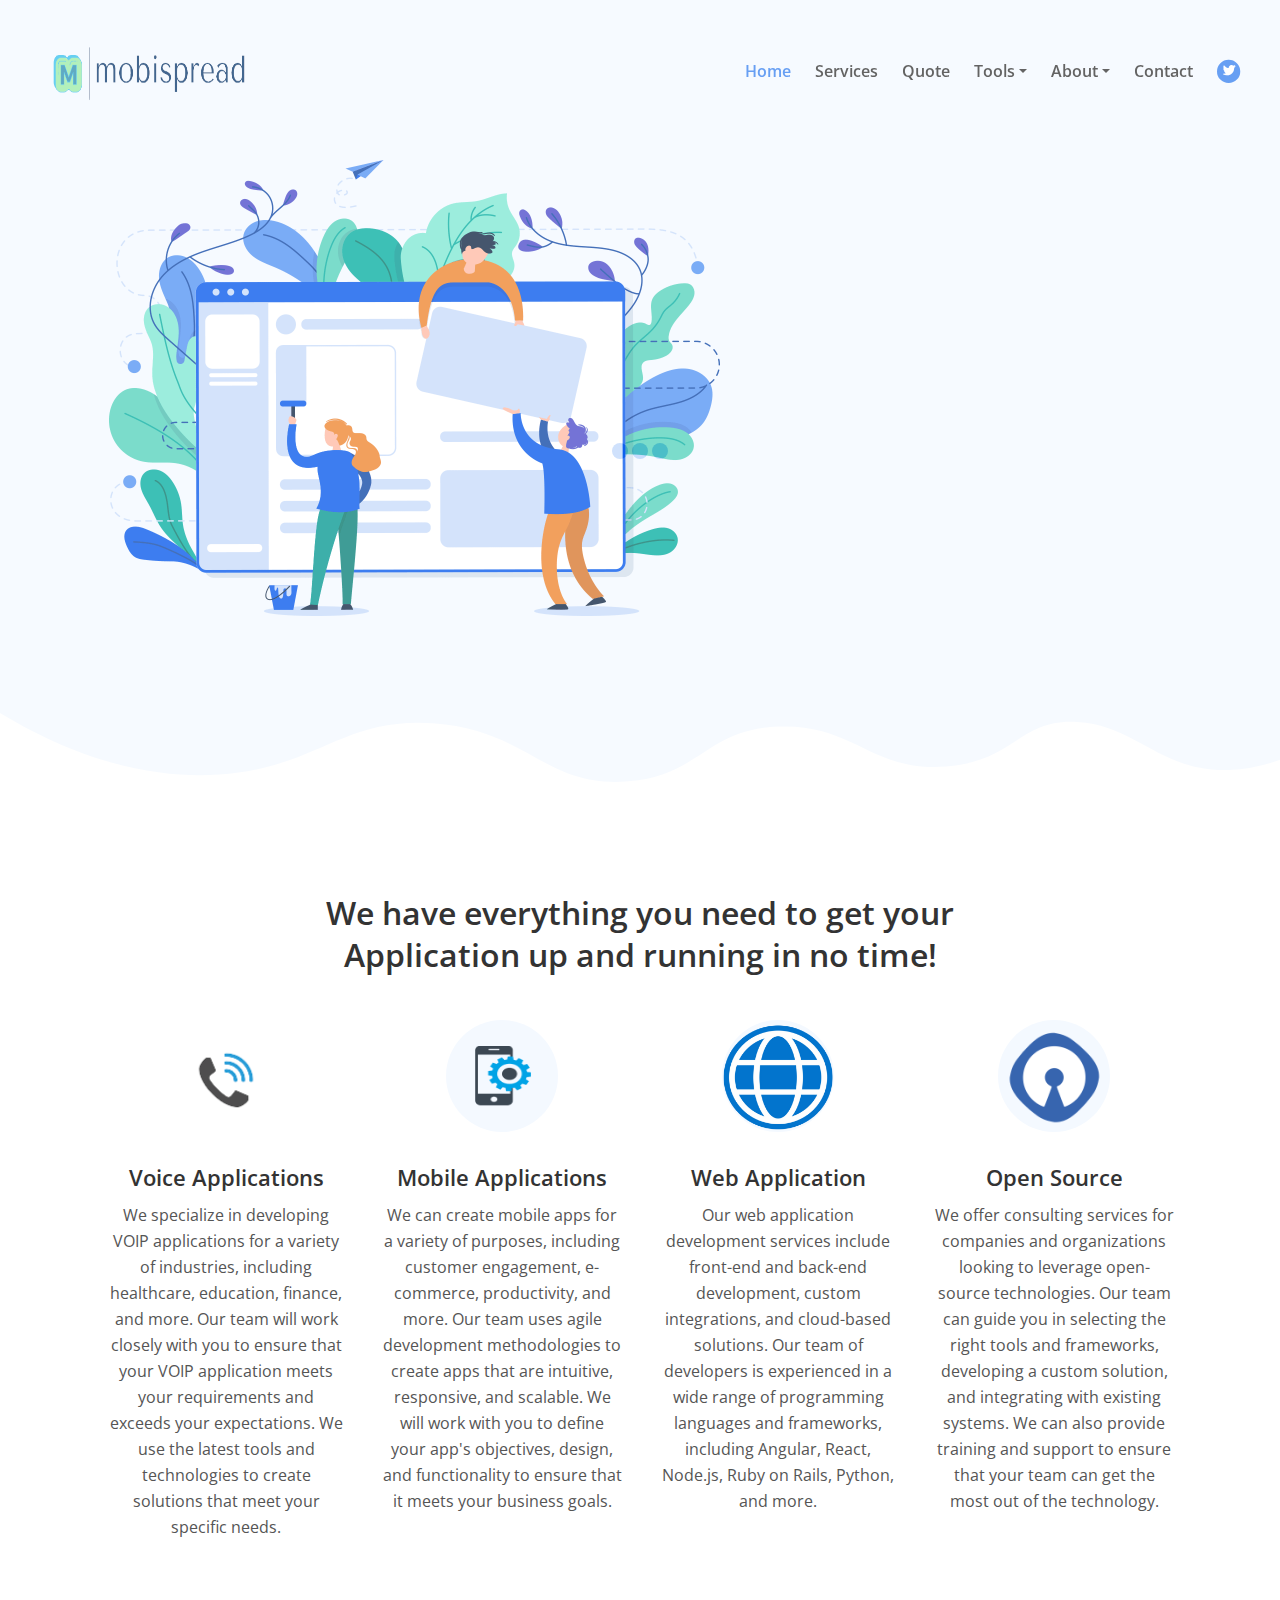
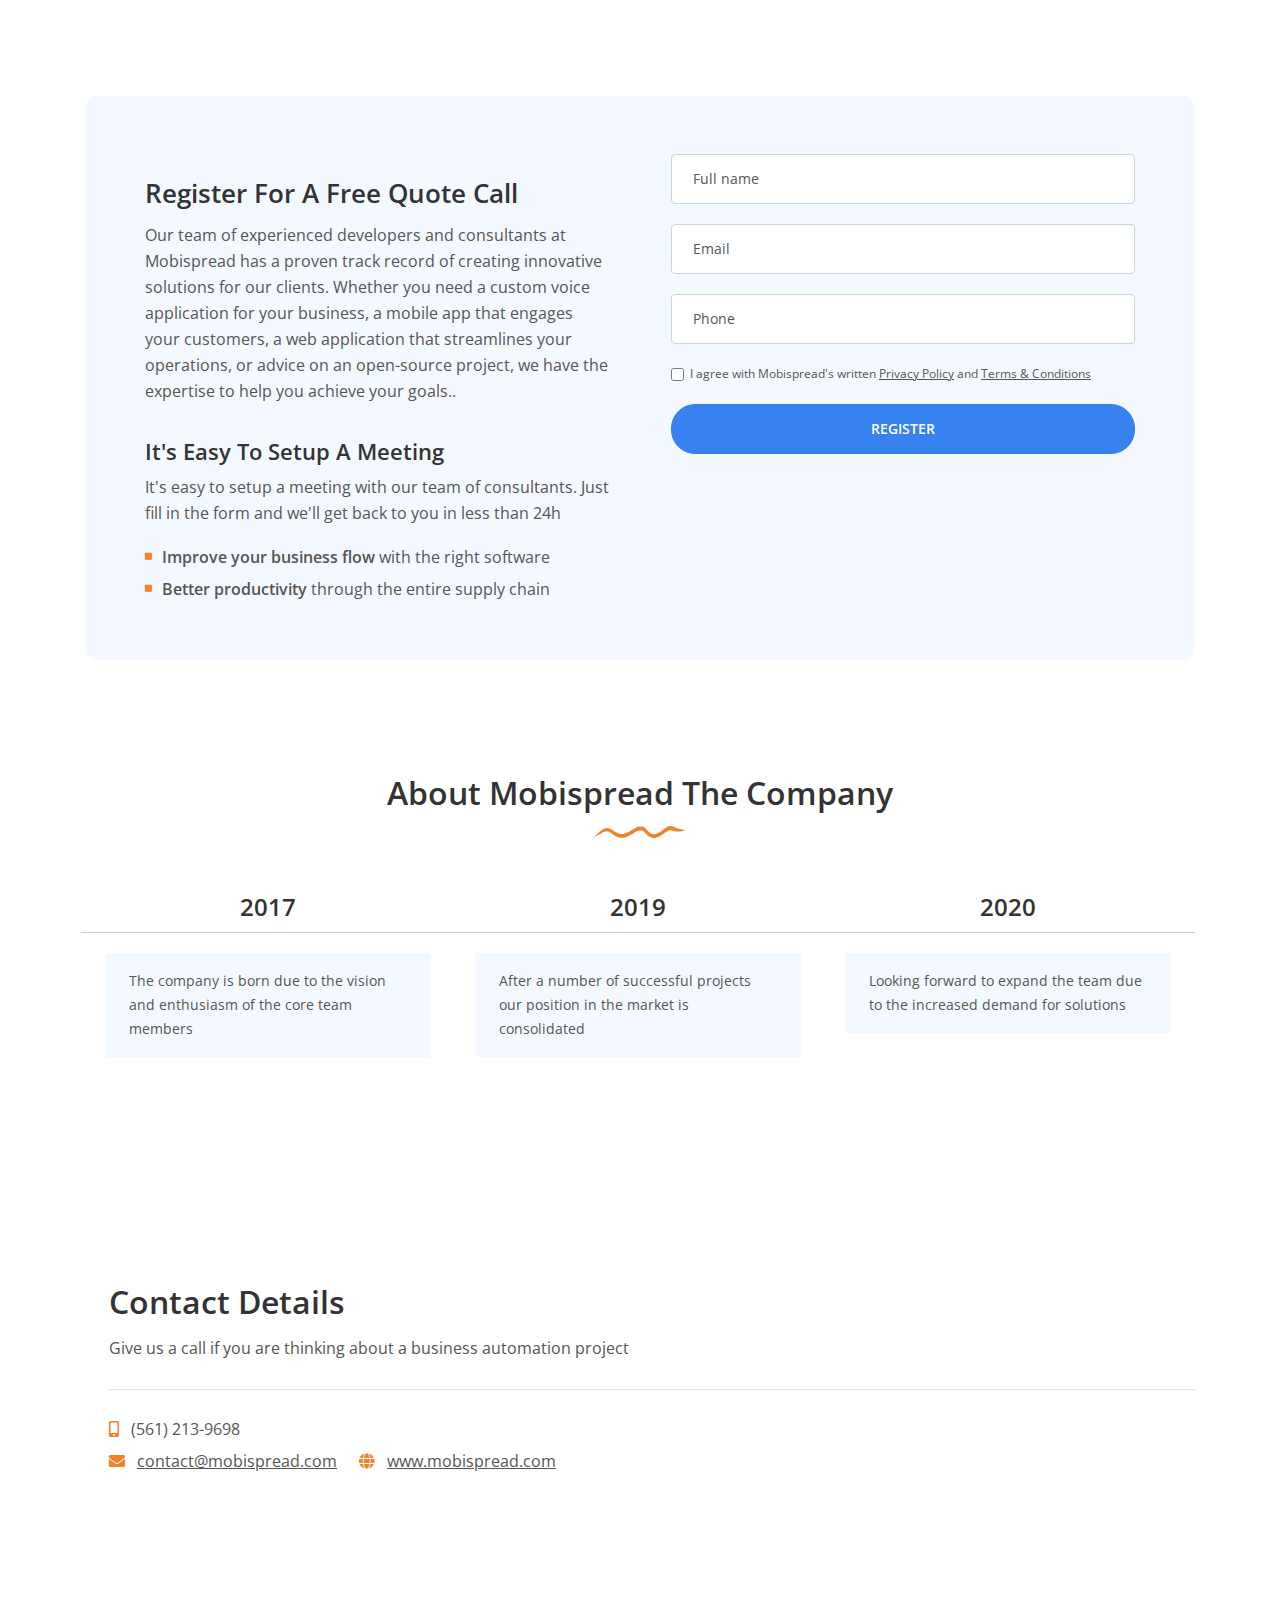
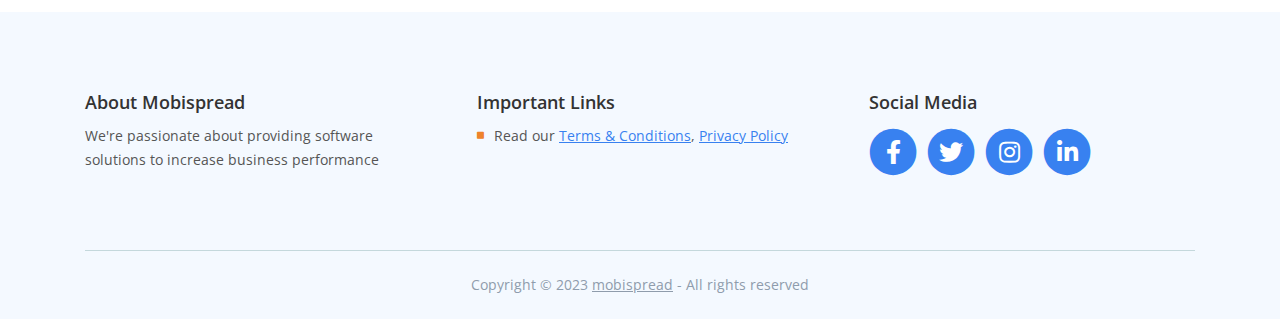
<file: index.html>
<!DOCTYPE html>
<html lang="en">
<head>
    <meta charset="utf-8">
    <meta name="viewport" content="width=device-width, initial-scale=1, shrink-to-fit=no">

    <!-- SEO Meta Tags -->
    <meta name="description" content="Mobispread, a leading provider of software development and consulting services for voice applications, mobile applications, web applications, and open-source projects.">
    <meta name="author" content="mobispread">

    <!-- OG Meta Tags to improve the way the post looks when you share the page on LinkedIn, Facebook, Google+ -->
	<meta property="og:site_name" content="" /> <!-- website name -->
	<meta property="og:site" content="" /> <!-- website link -->
	<meta property="og:title" content=""/> <!-- title shown in the actual shared post -->
	<meta property="og:description" content="" /> <!-- description shown in the actual shared post -->
	<meta property="og:image" content="" /> <!-- image link, make sure it's jpg -->
	<meta property="og:url" content="" /> <!-- where do you want your post to link to -->
	<meta property="og:type" content="article" />

    <!-- Website Title -->
    <title>Welcome to Mobispread</title>

    <!-- Styles -->
    <link href="https://fonts.googleapis.com/css?family=Open+Sans:400,400i,600&display=swap&subset=latin-ext" rel="stylesheet">
    <link href="css/bootstrap.css" rel="stylesheet">
    <link href="css/fontawesome-all.css" rel="stylesheet">
    <link href="css/swiper.css" rel="stylesheet">
	<link href="css/magnific-popup.css" rel="stylesheet">
	<link href="css/styles.css" rel="stylesheet">
    <link href="css/local.css" rel="stylesheet">

	<!-- Favicon  -->
    <link rel="icon" href="images/mobispread-icon.png">
</head>
<body data-spy="scroll" data-target=".fixed-top">

    <!-- Preloader -->
	<div class="spinner-wrapper">
        <div class="spinner">
            <div class="bounce1"></div>
            <div class="bounce2"></div>
            <div class="bounce3"></div>
        </div>
    </div>
    <!-- end of preloader -->


    <!-- Navigation -->
    <nav class="navbar navbar-expand-lg navbar-dark navbar-custom fixed-top">
        <div class="container">

            <!-- Text Logo - Use this if you don't have a graphic logo -->
            <!-- <a class="navbar-brand logo-text page-scroll" href="index.html">Mobispread</a> -->

            <!-- Image Logo -->
            <a class="navbar-brand logo-image" href="index.html"><img src="images/mobispread-logo2.png" alt="alternative"></a>

            <!-- Mobile Menu Toggle Button -->
            <button class="navbar-toggler" type="button" data-toggle="collapse" data-target="#navbarsExampleDefault" aria-controls="navbarsExampleDefault" aria-expanded="false" aria-label="Toggle navigation">
                <span class="navbar-toggler-awesome fas fa-bars"></span>
                <span class="navbar-toggler-awesome fas fa-times"></span>
            </button>
            <!-- end of mobile menu toggle button -->

            <div class="collapse navbar-collapse" id="navbarsExampleDefault">
                <ul class="navbar-nav ml-auto">
                    <li class="nav-item">
                        <a class="nav-link page-scroll" href="#header">Home <span class="sr-only">(current)</span></a>
                    </li>
                    <li class="nav-item">
                        <a class="nav-link page-scroll" href="#services">Services</a>
                    </li>
                    <li class="nav-item">
                        <a class="nav-link page-scroll" href="#quote">Quote</a>
                    </li>

                    <!-- Dropdown Menu -->
                    <li class="nav-item dropdown">
                        <a class="nav-link dropdown-toggle page-scroll" href="#tools" id="navbarDropdown" role="button" aria-haspopup="true" aria-expanded="false">Tools</a>
                        <div class="dropdown-menu" aria-labelledby="navbarDropdown">
                            <a class="dropdown-item" href="carrier-lookup.html"><span class="item-text">Carrier Look Up</span></a>
                        </div>

                    </li>
                    <li class="nav-item dropdown">
                        <a class="nav-link dropdown-toggle page-scroll" href="#about" id="navbarDropdown" role="button" aria-haspopup="true" aria-expanded="false">About</a>
                        <div class="dropdown-menu" aria-labelledby="navbarDropdown">
                            <a class="dropdown-item" href="terms-conditions.html"><span class="item-text">Terms Conditions</span></a>
                            <div class="dropdown-divider"></div>
                            <a class="dropdown-item" href="privacy-policy.html"><span class="item-text">Privacy Policy</span></a>
                        </div>
                    </li>
                    <!-- end of dropdown menu -->

                    <li class="nav-item">
                        <a class="nav-link page-scroll" href="#contact">Contact</a>
                    </li>
                </ul>
                <span class="nav-item social-icons">
                    <!--span class="fa-stack">
                        <a href="#your-link">
                            <i class="fas fa-circle fa-stack-2x"></i>
                            <i class="fab fa-facebook-f fa-stack-1x"></i>
                        </a>
                    </span-->
                    <span class="fa-stack">
                        <a href="https://twitter.com/mobispread">
                            <i class="fas fa-circle fa-stack-2x"></i>
                            <i class="fab fa-twitter fa-stack-1x"></i>
                        </a>
                    </span>
                </span>
            </div>
        </div> <!-- end of container -->
    </nav> <!-- end of navbar -->
    <!-- end of navigation -->


    <!-- Header -->
    <header id="header" class="header">
        <div class="header-content">
            <div class="container">
                <div class="row">
                    <div class="col-lg-6 col-xl-7">
                        <div class="image-container">
                            <img class="img-fluid" src="images/header-software-app.png" alt="alternative">
                        </div> <!-- end of image-container -->
                    </div> <!-- end of col -->
                </div> <!-- end of row -->
                <!--div class="row">
                    <div class="col-lg-12">

                        <!-- Image Slider -->
                        <!--div class="slider-container">
                            <div class="swiper-container image-slider">
                                <div class="swiper-wrapper">
                                    <div class="swiper-slide">
                                            <img class="img-fluid" src="images/customer-logo-1.png" alt="alternative">
                                    </div>
                                    <div class="swiper-slide">
                                            <img class="img-fluid" src="images/customer-logo-2.png" alt="alternative">
                                    </div>
                                    <div class="swiper-slide">
                                            <img class="img-fluid" src="images/customer-logo-3.png" alt="alternative">
                                    </div>
                                    <div class="swiper-slide">
                                            <img class="img-fluid" src="images/customer-logo-4.png" alt="alternative">
                                    </div>
                                    <div class="swiper-slide">
                                            <img class="img-fluid" src="images/customer-logo-5.png" alt="alternative">
                                    </div>
                                    <div class="swiper-slide">
                                            <img class="img-fluid" src="images/customer-logo-6.png" alt="alternative">
                                    </div>
                                </div> <!-- end of swiper-wrapper -->
                            <!--/div> <!-- end of swiper container -->
                        <!--/div> <!-- end of slider-container -->
                        <!-- end of image slider -->

                    <!--/div> <!-- end of col -->
                <!--/div> <!-- end of row -->
            </div> <!-- end of container -->
        </div> <!-- end of header-content -->
    </header> <!-- end of header -->
    <svg class="frame-decorative" data-name="Layer 1" xmlns="http://www.w3.org/2000/svg" preserveAspectRatio="none" viewBox="0 0 1920 150"><defs><style>.cls-1{fill:#f4f9ff;}</style></defs><title>frame-decorative</title><path class="cls-1" d="M0,81.411c143,57.608,255.5,64.833,328.644,61.616,147.721-6.5,183.881-57.563,320.829-51.347,143,6.491,167.826,65.1,293,58.193,109.095-6.018,115.68-51.946,225.251-54.77,113.58-2.928,138.8,45.589,251.189,39.936,104.012-5.231,109.713-48.158,197.369-44.5,89.549,3.736,124.375,50.226,227.622,47.924a353.34,353.34,0,0,0,76.1-10.269V0.5H0V81.411Z" transform="translate(0 -0.5)"/></svg>
    <!-- end of header -->


    <!-- Services -->
    <div id="services" class="cards-1">
        <div class="container">
            <div class="row">
                <div class="col-lg-12">
                    <h2 class="h2-heading">We have everything you need to get your Application up and running in no time!</h2>
                </div> <!-- end of col -->
            </div> <!-- end of row -->
            <div class="row">
                <div class="col-lg-12">

                    <!-- Card -->
                    <div class="card">
                        <img class="card-image" src="images/voip-icon.png" alt="alternative">
                        <div class="card-body">
                            <h4 class="card-title">Voice Applications</h4>
                            <p>We specialize in developing VOIP applications for a variety of industries, including healthcare, education, finance, and more. Our team will work closely with you to ensure that your VOIP application meets your requirements and exceeds your expectations. We use the latest tools and technologies to create solutions that meet your specific needs.</p>
                        </div>
                    </div>
                    <!-- end of card -->

                    <!-- Card -->
                    <div class="card">
                        <img class="card-image" src="images/mobile-icon.png" alt="alternative">
                        <div class="card-body">
                            <h4 class="card-title">Mobile Applications</h4>
                            <p>We can create mobile apps for a variety of purposes, including customer engagement, e-commerce, productivity, and more. Our team uses agile development methodologies to create apps that are intuitive, responsive, and scalable. We will work with you to define your app's objectives, design, and functionality to ensure that it meets your business goals.</p>
                        </div>
                    </div>
                    <!-- end of card -->

                    <!-- Card -->
                    <div class="card">
                        <img class="card-image" src="images/web-icon.png" alt="alternative">
                        <div class="card-body">
                            <h4 class="card-title">Web Application</h4>
                            <p>Our web application development services include front-end and back-end development, custom integrations, and cloud-based solutions. Our team of developers is experienced in a wide range of programming languages and frameworks, including Angular, React, Node.js, Ruby on Rails, Python, and more.</p>
                        </div>
                    </div>
                    <!-- end of card -->

                    <!-- Card -->
                    <div class="card">
                        <img class="card-image" src="images/open-icon.png" alt="alternative">
                        <div class="card-body">
                            <h4 class="card-title">Open Source</h4>
                            <p>We offer consulting services for companies and organizations looking to leverage open-source technologies. Our team can guide you in selecting the right tools and frameworks, developing a custom solution, and integrating with existing systems. We can also provide training and support to ensure that your team can get the most out of the technology.</p>
                        </div>
                    </div>
                    <!-- end of card -->

                </div> <!-- end of col -->
            </div> <!-- end of row -->
        </div> <!-- end of container -->
    </div> <!-- end of cards-1 -->
    <!-- end of services -->

    <!-- Details Lightbox -->
	<div id="details-lightbox" class="lightbox-basic zoom-anim-dialog mfp-hide">
        <div class="container">
            <div class="row">
                <button title="Close (Esc)" type="button" class="mfp-close x-button">×</button>
                <div class="col-lg-8">
                    <div class="image-container">
                        <img class="img-fluid" src="images/details-lightbox.png" alt="alternative">
                    </div> <!-- end of image-container -->
                </div> <!-- end of col -->
                <div class="col-lg-4">
                    <h3>ERP Integration</h3>
                    <hr>
                    <h5>Core service</h5>
                    <p>Integrating ERPs is the bread and butter of our work. We've been doing it successfully for the last 5 years and we still enjoy it every time.</p>
                    <ul class="list-unstyled li-space-lg">
                        <li class="media">
                            <i class="fas fa-square"></i><div class="media-body">List building framework</div>
                        </li>
                        <li class="media">
                            <i class="fas fa-square"></i><div class="media-body">Easy database browsing</div>
                        </li>
                        <li class="media">
                            <i class="fas fa-square"></i><div class="media-body">User administration</div>
                        </li>
                        <li class="media">
                            <i class="fas fa-square"></i><div class="media-body">Automate user signup</div>
                        </li>
                        <li class="media">
                            <i class="fas fa-square"></i><div class="media-body">Quick formatting tools</div>
                        </li>
                        <li class="media">
                            <i class="fas fa-square"></i><div class="media-body">Fast email checking</div>
                        </li>
                    </ul>
                    <a class="btn-solid-reg mfp-close page-scroll" href="#quote">SIGN UP</a> <a class="btn-outline-reg mfp-close as-button" href="#screenshots">BACK</a>
                </div> <!-- end of col -->
            </div> <!-- end of row -->
        </div> <!-- end of container -->
    </div> <!-- end of lightbox-basic -->
    <!-- end of details lightbox -->


    <!-- Registration -->
    <div id="quote" class="form-1">
        <div class="container">
            <div class="area-container">
                <div class="row">
                    <div class="col-lg-6">
                        <div class="text-container">
                            <h3>Register For A Free Quote Call</h3>
                            <p>Our team of experienced developers and consultants at Mobispread has a proven track record of creating innovative solutions for our clients. Whether you need a custom voice application for your business, a mobile app that engages your customers, a web application that streamlines your operations, or advice on an open-source project, we have the expertise to help you achieve your goals..</p>
                            <h4>It's Easy To Setup A Meeting</h4>
                            <p>It's easy to setup a meeting with our team of consultants. Just fill in the form and we'll get back to you in less than 24h</p>
                            <ul class="list-unstyled li-space-lg">
                                <li class="media">
                                    <i class="fas fa-square"></i>
                                    <div class="media-body"><strong>Improve your business flow</strong> with the right software</div>
                                </li>
                                <li class="media">
                                    <i class="fas fa-square"></i>
                                    <div class="media-body"><strong>Better productivity</strong> through the entire supply chain</div>
                                </li>
                            </ul>
                        </div> <!-- end of text-container -->
                    </div> <!-- end of col -->
                    <div class="col-lg-6">

                        <!-- Request Form -->
                        <div class="form-container">
                            <form id="registrationForm" data-toggle="validator" data-focus="false">
                                <div class="form-group">
                                    <input type="text" class="form-control-input" id="rname" name="rname" required>
                                    <label class="label-control" for="rname">Full name</label>
                                    <div class="help-block with-errors"></div>
                                </div>
                                <div class="form-group">
                                    <input type="email" class="form-control-input" id="remail" name="remail" required>
                                    <label class="label-control" for="remail">Email</label>
                                    <div class="help-block with-errors"></div>
                                </div>
                                <div class="form-group">
                                    <input type="text" class="form-control-input" id="rphone" name="rphone" required>
                                    <label class="label-control" for="rphone">Phone</label>
                                    <div class="help-block with-errors"></div>
                                </div>
                                <!--div class="form-group">
                                    <select class="form-control-select" id="rselect" required>
                                        <option class="select-option" value="" disabled selected>Interested in...</option>
                                        <option class="select-option" value="ERP Solution">ERP Solution</option>
                                        <option class="select-option" value="CRM Solution">CRM Solution</option>
                                        <option class="select-option" value="WMS Solution">WMS Solution</option>
                                        <option class="select-option" value="SFA Solution">SFA Solution</option>
                                    </select>
                                    <div class="help-block with-errors"></div>
                                </div-->
                                <div class="form-group checkbox">
                                    <input type="checkbox" id="rterms" value="Agreed-to-Terms" name="rterms" required>I agree with Mobispread's written <a href="privacy-policy.html">Privacy Policy</a> and <a href="terms-conditions.html">Terms & Conditions</a>
                                    <div class="help-block with-errors"></div>
                                </div>
                                <div class="form-group">
                                    <button type="submit" class="form-control-submit-button">REGISTER</button>
                                </div>
                                <div class="form-message">
                                    <div id="rmsgSubmit" class="h3 text-center hidden"></div>
                                </div>
                            </form>
                        </div> <!-- end of form-container -->
                        <!-- end of request form -->

                    </div> <!-- end of col -->
                </div> <!-- end of row -->
            </div> <!-- end of area-container -->
        </div> <!-- end of container -->
    </div> <!-- end of form-1 -->
    <!-- end of registration -->


    <!-- About -->
    <div id="about" class="basic-2">
        <div class="container">
            <div class="row">
                <div class="col-lg-12">
                    <h2 class="h2-heading">About Mobispread The Company</h2>
                    <img class="divider-heading" src="images/divider.svg" alt="alternative">
                </div> <!-- end of col -->
            </div> <!-- end of row -->
            <div class="row">
                <div class="col-lg-12">

                    <!-- Milestone -->
                    <div class="milestone">
                        <div class="year">2017</div>
                        <div class="divider"></div>
                        <div class="details p-small">The company is born due to the vision and enthusiasm of the core team members</div>
                    </div> <!-- end of milestone-wrapper -->
                    <!-- end of milestone -->

                    <!-- Milestone -->
                    <div class="milestone">
                        <div class="year">2019</div>
                        <div class="divider"></div>
                        <div class="details p-small">After a number of successful projects our position in the market is consolidated</div>
                    </div> <!-- end of milestone-wrapper -->
                    <!-- end of milestone -->

                    <!-- Milestone -->
                    <div class="milestone">
                        <div class="year">2020</div>
                        <div class="divider"></div>
                        <div class="details p-small">Looking forward to expand the team due to the increased demand for solutions</div>
                    </div> <!-- end of milestone-wrapper -->
                    <!-- end of milestone -->

                </div> <!-- end of col -->
            </div> <!-- end of row -->
        </div> <!-- end of container -->
    </div> <!-- end of basic-2 -->
    <!-- end of about -->


    <!-- Contact -->
    <div id="contact" class="basic-3">
        <div class="container">
            <div class="row">
                <!--div class="col-lg-7">
                    <div class="map-responsive">
                        <iframe src="https://www.google.com/maps/embed?pb=!1m18!1m12!1m3!1d1241.5303553091994!2d-0.14076024298621118!3d51.51210217963597!2m3!1f0!2f0!3f0!3m2!1i1024!2i768!4f13.1!3m3!1m2!1s0x487604d502268421%3A0x6a7d62889992f993!2sRegent+St%2C+Soho%2C+London+W1B+5TH%2C+UK!5e0!3m2!1sen!2sro!4v1476174541049" allowfullscreen></iframe>
                    </div>
                </div> <!-- end of col -->
                <div class="col-lg-12">
                    <div class="text-container">
                        <h2>Contact Details</h2>
                        <p>Give us a call if you are thinking about a business automation project</p>
                        <div class="divider"></div>
                        <ul class="list-unstyled li-space-lg">
                            <li class="media">
                                <i class="fas fa-mobile-alt"></i>
                                <div class="media-body">(561) 213-9698</div>
                            </li>
                            <li class="media">
                                <i class="fas fa-envelope"></i>
                                <div class="media-body"><a class="light-gray" href="mailto:contact@mobispread.com">contact@mobispread.com</a> <i class="fas fa-globe"></i><a class="light-gray" href="#your-link">www.mobispread.com</a></div>
                            </li>
                        </ul>
                    </div> <!-- end of text-container -->
                </div> <!-- end of col -->
            </div> <!-- end of row -->
        </div> <!-- end of container -->
    </div> <!-- end of basic-3 -->
    <!-- end of contact -->


    <!-- Footer -->
    <div class="footer">
        <div class="container">
            <div class="row">
                <div class="col-md-4">
                    <div class="footer-col first">
                        <h5>About Mobispread</h5>
                        <p class="p-small">We're passionate about providing software solutions to increase business performance</p>
                    </div>
                </div> <!-- end of col -->
                <div class="col-md-4">
                    <div class="footer-col middle">
                        <h5>Important Links</h5>
                        <ul class="list-unstyled li-space-lg p-small">
                            <!--li class="media">
                                <i class="fas fa-square"></i>
                                <div class="media-body">Read our latest <a class="blue" href="article-details.html">Software Solution Article</a></div>
                            </li-->
                            <li class="media">
                                <i class="fas fa-square"></i>
                                <div class="media-body">Read our <a class="blue" href="terms-conditions.html">Terms & Conditions</a>, <a class="blue" href="privacy-policy.html">Privacy Policy</a></div>
                            </li>
                        </ul>
                    </div>
                </div> <!-- end of col -->
                <div class="col-md-4">
                    <div class="footer-col last">
                        <h5>Social Media</h5>
                        <span class="fa-stack">
                            <a href="#your-link">
                                <i class="fas fa-circle fa-stack-2x"></i>
                                <i class="fab fa-facebook-f fa-stack-1x"></i>
                            </a>
                        </span>
                        <span class="fa-stack">
                            <a href="https://twitter.com/mobispread">
                                <i class="fas fa-circle fa-stack-2x"></i>
                                <i class="fab fa-twitter fa-stack-1x"></i>
                            </a>
                        </span>
                        <span class="fa-stack">
                            <a href="#your-link">
                                <i class="fas fa-circle fa-stack-2x"></i>
                                <i class="fab fa-instagram fa-stack-1x"></i>
                            </a>
                        </span>
                        <span class="fa-stack">
                            <a href="#your-link">
                                <i class="fas fa-circle fa-stack-2x"></i>
                                <i class="fab fa-linkedin-in fa-stack-1x"></i>
                            </a>
                        </span>
                    </div>
                </div> <!-- end of col -->
            </div> <!-- end of row -->
        </div> <!-- end of container -->
    </div> <!-- end of footer -->
    <!-- end of footer -->


    <!-- Copyright -->
    <div class="copyright">
        <div class="container">
            <div class="row">
                <div class="col-lg-12">
                    <p class="p-small">Copyright © 2023 <a href="https://mobispread.com">mobispread</a> - All rights reserved</p>
                </div> <!-- end of col -->
            </div> <!-- enf of row -->
        </div> <!-- end of container -->
    </div> <!-- end of copyright -->
    <!-- end of copyright -->


      <!-- GetButton.io widget -->
    <script type="text/javascript">
        (function () {
            var options = {
                whatsapp: "+15612139698", // WhatsApp number
                call_to_action: "Message us", // Call to action
                position: "right", // Position may be 'right' or 'left'
            };
            var proto = document.location.protocol, host = "getbutton.io", url = proto + "//static." + host;
            var s = document.createElement('script'); s.type = 'text/javascript'; s.async = true; s.src = url + '/widget-send-button/js/init.js';
            s.onload = function () { WhWidgetSendButton.init(host, proto, options); };
            var x = document.getElementsByTagName('script')[0]; x.parentNode.insertBefore(s, x);
        })();
    </script>
    <!-- Scripts -->
    <script src="js/jquery.min.js"></script> <!-- jQuery for Bootstrap's JavaScript plugins -->
    <script src="js/popper.min.js"></script> <!-- Popper tooltip library for Bootstrap -->
    <script src="js/bootstrap.min.js"></script> <!-- Bootstrap framework -->
    <script src="js/jquery.easing.min.js"></script> <!-- jQuery Easing for smooth scrolling between anchors -->
    <script src="js/swiper.min.js"></script> <!-- Swiper for image and text sliders -->
    <script src="js/jquery.magnific-popup.js"></script> <!-- Magnific Popup for lightboxes -->
    <script src="js/validator.min.js"></script> <!-- Validator.js - Bootstrap plugin that validates forms -->
    <script src="js/scripts.js"></script> <!-- Custom scripts -->

</body>
</html>
</file>
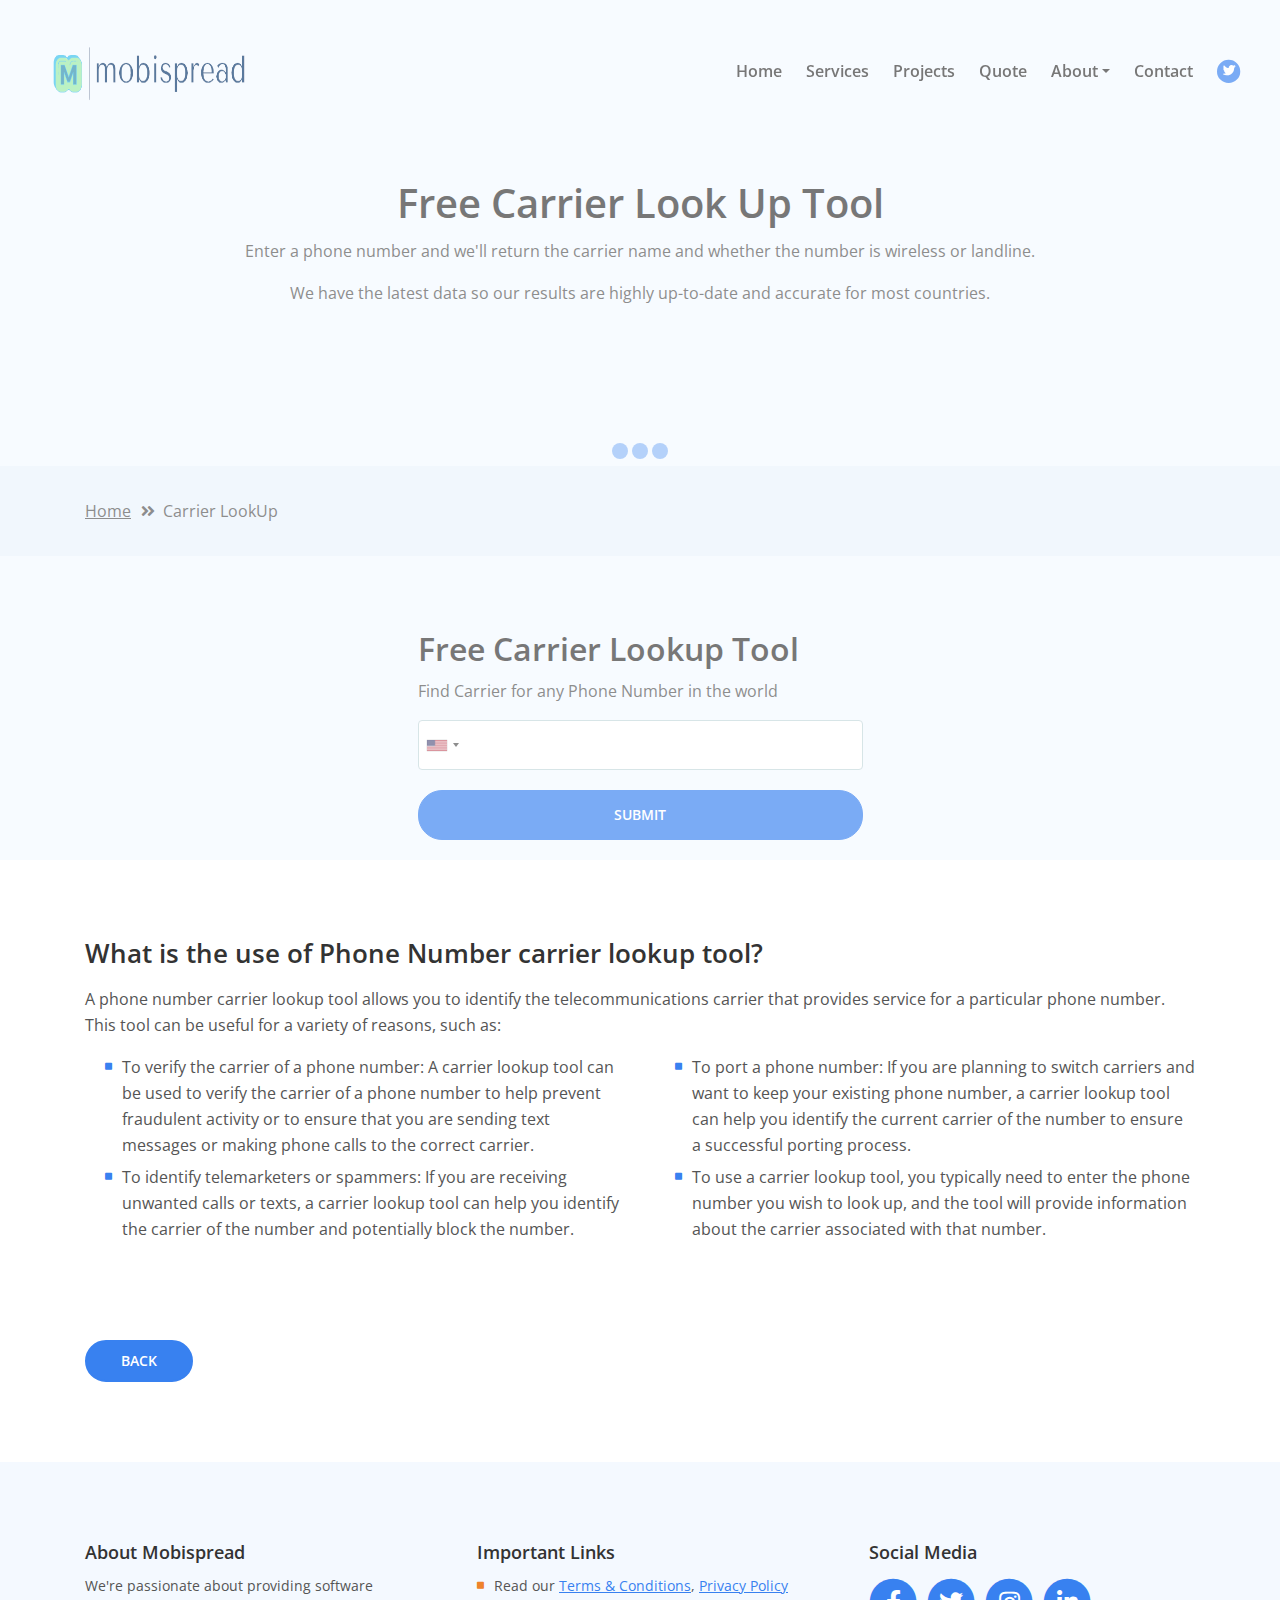
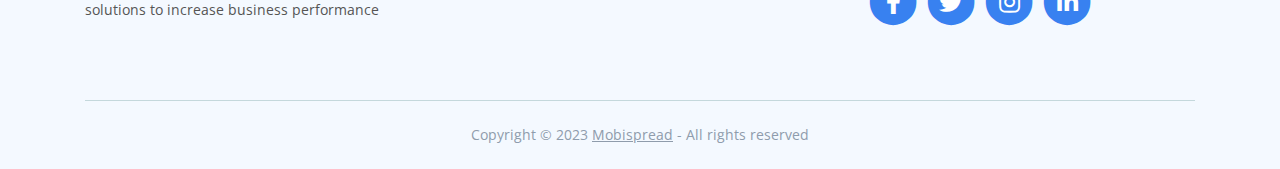
<file: carrier-lookup.html>
<!DOCTYPE html>
<html lang="en">
<head>
    <meta charset="utf-8">
    <meta name="viewport" content="width=device-width, initial-scale=1, shrink-to-fit=no">

    <!-- SEO Meta Tags -->
    <meta name="description" content="Mobispread HTML landing page template is based on Bootstrap and it will help you present a young software business and generate leads for the offered solutions.">
    <meta name="author" content="mobispread">

    <!-- OG Meta Tags to improve the way the post looks when you share the page on LinkedIn, Facebook, Google+ -->
	<meta property="og:site_name" content="" /> <!-- website name -->
	<meta property="og:site" content="" /> <!-- website link -->
	<meta property="og:title" content=""/> <!-- title shown in the actual shared post -->
	<meta property="og:description" content="" /> <!-- description shown in the actual shared post -->
	<meta property="og:image" content="" /> <!-- image link, make sure it's jpg -->
	<meta property="og:url" content="" /> <!-- where do you want your post to link to -->
	<meta property="og:type" content="article" />

    <!-- Website Title -->
    <title>Privacy Policy - Mobispread</title>

    <!-- Styles -->
    <link href="https://fonts.googleapis.com/css?family=Open+Sans:400,400i,600&display=swap&subset=latin-ext" rel="stylesheet">
    <link href="css/bootstrap.css" rel="stylesheet">
    <link href="css/fontawesome-all.css" rel="stylesheet">
    <link href="css/swiper.css" rel="stylesheet">
	<link href="css/magnific-popup.css" rel="stylesheet">
	<link href="css/styles.css" rel="stylesheet">

    <link href="css/local.css" rel="stylesheet">
    <link href="css/intlTelInput.css" rel="stylesheet">

	<!-- Favicon  -->
    <link rel="icon" href="images/mobispread-icon.png">
</head>
<body data-spy="scroll" data-target=".fixed-top">

    <!-- Preloader -->
	<div class="spinner-wrapper">
        <div class="spinner">
            <div class="bounce1"></div>
            <div class="bounce2"></div>
            <div class="bounce3"></div>
        </div>
    </div>
    <!-- end of preloader -->


    <!-- Navigation -->
    <nav class="navbar navbar-expand-lg navbar-dark navbar-custom fixed-top">
        <div class="container">

            <!-- Text Logo - Use this if you don't have a graphic logo -->
            <!-- <a class="navbar-brand logo-text page-scroll" href="index.html">Evolo</a> -->

            <!-- Image Logo -->
            <a class="navbar-brand logo-image" href="index.html"><img src="images/mobispread-logo2.png" alt="alternative"></a>

            <!-- Mobile Menu Toggle Button -->
            <button class="navbar-toggler" type="button" data-toggle="collapse" data-target="#navbarsExampleDefault" aria-controls="navbarsExampleDefault" aria-expanded="false" aria-label="Toggle navigation">
                <span class="navbar-toggler-awesome fas fa-bars"></span>
                <span class="navbar-toggler-awesome fas fa-times"></span>
            </button>
            <!-- end of mobile menu toggle button -->

            <div class="collapse navbar-collapse" id="navbarsExampleDefault">
                <ul class="navbar-nav ml-auto">
                    <li class="nav-item">
                        <a class="nav-link page-scroll" href="index.html#header">Home <span class="sr-only">(current)</span></a>
                    </li>
                    <li class="nav-item">
                        <a class="nav-link page-scroll" href="index.html#services">Services</a>
                    </li>
                    <li class="nav-item">
                        <a class="nav-link page-scroll" href="index.html#projects">Projects</a>
                    </li>
                    <li class="nav-item">
                        <a class="nav-link page-scroll" href="index.html#quote">Quote</a>
                    </li>

                    <!-- Dropdown Menu -->
                    <li class="nav-item dropdown">
                        <a class="nav-link dropdown-toggle page-scroll" href="index.html#about" id="navbarDropdown" role="button" aria-haspopup="true" aria-expanded="false">About</a>
                        <div class="dropdown-menu" aria-labelledby="navbarDropdown">
                            <a class="dropdown-item" href="terms-conditions.html"><span class="item-text">Terms Conditions</span></a>
                            <div class="dropdown-divider"></div>
                            <a class="dropdown-item" href="privacy-policy.html"><span class="item-text">Privacy Policy</span></a>
                        </div>
                    </li>
                    <!-- end of dropdown menu -->

                    <li class="nav-item">
                        <a class="nav-link page-scroll" href="index.html#contact">Contact</a>
                    </li>
                </ul>
                <span class="nav-item social-icons">
                    <!--span class="fa-stack">
                        <a href="#your-link">
                            <i class="fas fa-circle fa-stack-2x facebook"></i>
                            <i class="fab fa-facebook-f fa-stack-1x"></i>
                        </a>
                    </span-->
                    <span class="fa-stack">
                        <a href="https://twitter.com/mobispread">
                            <i class="fas fa-circle fa-stack-2x twitter"></i>
                            <i class="fab fa-twitter fa-stack-1x"></i>
                        </a>
                    </span>
                </span>
            </div>
        </div> <!-- end of container -->
    </nav> <!-- end of navbar -->
    <!-- end of navigation -->


    <!-- Header -->
    <header id="header" class="ex-header">
        <div class="container">
            <div class="row">
                <div class="col-md-12">
                    <h1>Free Carrier Look Up Tool</h1>
                    <p>Enter a phone number and we'll return the carrier name and whether the number is wireless or landline.</p>
                    <p>We have the latest data so our results are highly up-to-date and accurate for most countries.</p>  
                </div> <!-- end of col -->
            </div> <!-- end of row -->
        </div> <!-- end of container -->
    </header> <!-- end of ex-header -->
    <!-- end of header -->


    <!-- Breadcrumbs -->
    <div class="ex-basic-1">
        <div class="container">
            <div class="row">
                <div class="col-lg-12">
                    <div class="breadcrumbs">
                        <a href="index.html">Home</a><i class="fa fa-angle-double-right"></i><span>Carrier LookUp</span>
                    </div> <!-- end of breadcrumbs -->
                </div> <!-- end of col -->
            </div> <!-- end of row -->
        </div> <!-- end of container -->
    </div> <!-- end of ex-basic-1 -->
    <!-- end of breadcrumbs -->

      <!-- Header -->
      <header id="header" class="header">
            <div class="container">
                <div class="row justify-content-center">
                    <div class="col-lg-6 col-xl-5">
                        <div class="text-container">
                            <h2><span class="turquoise">Free Carrier Lookup Tool</span></h2>
                            <p class="p-medium">Find Carrier for any Phone Number in the world</p>
                            <!-- Contact Form -->
                            <form id="phoneForm" data-toggle="validator" data-focus="false">
                                <div class="form-group">
                                    <input type="tel" class="form-control-input" id="phone" name="pphone" autocomplete="off" required>
                                    <!--label class="label-control" for="pphone">Phone</label-->
                                    <div class="help-block with-errors"></div>
                                </div>
                                <div class="form-group">
                                    <button type="submit" class="form-control-submit-button">SUBMIT</button>
                                </div>
                                <div class="form-message">
                                    <div id="phonemsgSubmit" class="h3 text-center hidden"></div>
                                </div>
                            </form>

                            <div class = "phoneResponseData" id="phoneResponseData">
                                <table class="table table-bordered" id="phonetable">
                                  <thead>
                                      <tr>
                                          <tbody>
                                            <tr>
                                              <th scope="row">Phone Number</th>
                                              <td id="phoneNumber"></td>
                                            </tr>
                                            <tr>
                                              <th scope="row">Phone Number Type</th>
                                              <td id="phoneType"></td>
                                            </tr>
                                            <tr>
                                              <th scope="row">Country Code</th>
                                              <td id="countryCode"></td>
                                            </tr>
                                            <tr>
                                              <th scope="row">Carrier Name</th>
                                              <td id="carrierName"></td>
                                            </tr>
                                          </tbody>
                                      </tr>
                                  </thead>
                                </table>
                            </div>
                        </div> <!-- end of text-container -->
                    </div> <!-- end of col -->
                </div> <!-- end of row -->
            </div> <!-- end of container -->
    </header> <!-- end of header -->

    <!-- Privacy Content -->
    <div class="ex-basic-2">
        <div class="container">
            <div class="row">
                <div class="col-lg-12">
                    <div class="text-container">
                        <h3>What is the use of Phone Number carrier lookup tool?</h3>
                        <p>A phone number carrier lookup tool allows you to identify the telecommunications carrier that provides service for a particular phone number. This tool can be useful for a variety of reasons, such as:</p>
                        <div class="row">
                            <div class="col-md-6">
                                <ul class="list-unstyled li-space-lg indent">
                                    <li class="media">
                                        <i class="fas fa-square"></i>
                                        <div class="media-body">To verify the carrier of a phone number: A carrier lookup tool can be used to verify the carrier of a phone number to help prevent fraudulent activity or to ensure that you are sending text messages or making phone calls to the correct carrier.</div>
                                    </li>
                                    <li class="media">
                                        <i class="fas fa-square"></i>
                                        <div class="media-body">To identify telemarketers or spammers: If you are receiving unwanted calls or texts, a carrier lookup tool can help you identify the carrier of the number and potentially block the number.</div>
                                    </li>
                                </ul>
                            </div> <!-- end of col -->

                            <div class="col-md-6">
                                <ul class="list-unstyled li-space-lg indent">
                                    <li class="media">
                                        <i class="fas fa-square"></i>
                                        <div class="media-body">To port a phone number: If you are planning to switch carriers and want to keep your existing phone number, a carrier lookup tool can help you identify the current carrier of the number to ensure a successful porting process.</div>
                                    </li>
                                    <li class="media">
                                        <i class="fas fa-square"></i>
                                        <div class="media-body">To use a carrier lookup tool, you typically need to enter the phone number you wish to look up, and the tool will provide information about the carrier associated with that number.</div>
                                    </li>
                                </ul>
                            </div> <!-- end of col -->
                        </div> <!-- end of row -->
                    </div> <!-- end of text-container-->

                    <a class="btn-solid-reg" href="index.html">BACK</a>
                </div> <!-- end of col-->
            </div> <!-- end of row -->
        </div> <!-- end of container -->
    </div> <!-- end of ex-basic-2 -->
    <!-- end of privacy content -->


    <!-- Footer -->
    <div class="footer">
        <div class="container">
            <div class="row">
                <div class="col-md-4">
                    <div class="footer-col first">
                        <h5>About Mobispread</h5>
                        <p class="p-small">We're passionate about providing software solutions to increase business performance</p>
                    </div>
                </div> <!-- end of col -->
                <div class="col-md-4">
                    <div class="footer-col middle">
                        <h5>Important Links</h5>
                        <ul class="list-unstyled li-space-lg p-small">
                            <li class="media">
                                <i class="fas fa-square"></i>
                                <div class="media-body">Read our <a class="blue" href="terms-conditions.html">Terms & Conditions</a>, <a class="blue" href="privacy-policy.html">Privacy Policy</a></div>
                            </li>
                        </ul>
                    </div>
                </div> <!-- end of col -->
                <div class="col-md-4">
                    <div class="footer-col last">
                        <h5>Social Media</h5>
                        <span class="fa-stack">
                            <a href="#your-link">
                                <i class="fas fa-circle fa-stack-2x"></i>
                                <i class="fab fa-facebook-f fa-stack-1x"></i>
                            </a>
                        </span>
                        <span class="fa-stack">
                            <a href="https://twitter.com/mobispread">
                                <i class="fas fa-circle fa-stack-2x"></i>
                                <i class="fab fa-twitter fa-stack-1x"></i>
                            </a>
                        </span>
                        <!--span class="fa-stack">
                            <a href="#your-link">
                                <i class="fas fa-circle fa-stack-2x"></i>
                                <i class="fab fa-pinterest-p fa-stack-1x"></i>
                            </a>
                        </span-->
                        <span class="fa-stack">
                            <a href="#your-link">
                                <i class="fas fa-circle fa-stack-2x"></i>
                                <i class="fab fa-instagram fa-stack-1x"></i>
                            </a>
                        </span>
                        <span class="fa-stack">
                            <a href="#your-link">
                                <i class="fas fa-circle fa-stack-2x"></i>
                                <i class="fab fa-linkedin-in fa-stack-1x"></i>
                            </a>
                        </span>
                    </div>
                </div> <!-- end of col -->
            </div> <!-- end of row -->
        </div> <!-- end of container -->
    </div> <!-- end of footer -->
    <!-- end of footer -->


    <!-- Copyright -->
    <div class="copyright">
        <div class="container">
            <div class="row">
                <div class="col-lg-12">
                    <p class="p-small">Copyright © 2023 <a href="https://mobispread.com">Mobispread</a> - All rights reserved</p>
                </div> <!-- end of col -->
            </div> <!-- enf of row -->
        </div> <!-- end of container -->
    </div> <!-- end of copyright -->
    <!-- end of copyright -->


    <!-- Scripts -->
    <script src="js/jquery.min.js"></script> <!-- jQuery for Bootstrap's JavaScript plugins -->
    <script src="js/popper.min.js"></script> <!-- Popper tooltip library for Bootstrap -->
    <script src="js/bootstrap.min.js"></script> <!-- Bootstrap framework -->
    <script src="js/jquery.easing.min.js"></script> <!-- jQuery Easing for smooth scrolling between anchors -->
    <script src="js/swiper.min.js"></script> <!-- Swiper for image and text sliders -->
    <script src="js/jquery.magnific-popup.js"></script> <!-- Magnific Popup for lightboxes -->
    <script src="js/validator.min.js"></script> <!-- Validator.js - Bootstrap plugin that validates forms -->
    <script src="js/intlTelInput.js"></script> <!-- Custom scripts -->
    <script src="js/scripts.js"></script> <!-- Custom scripts -->
    <script src="js/phone.js"></script> <!-- Custom scripts -->
</body>
</html>
</file>
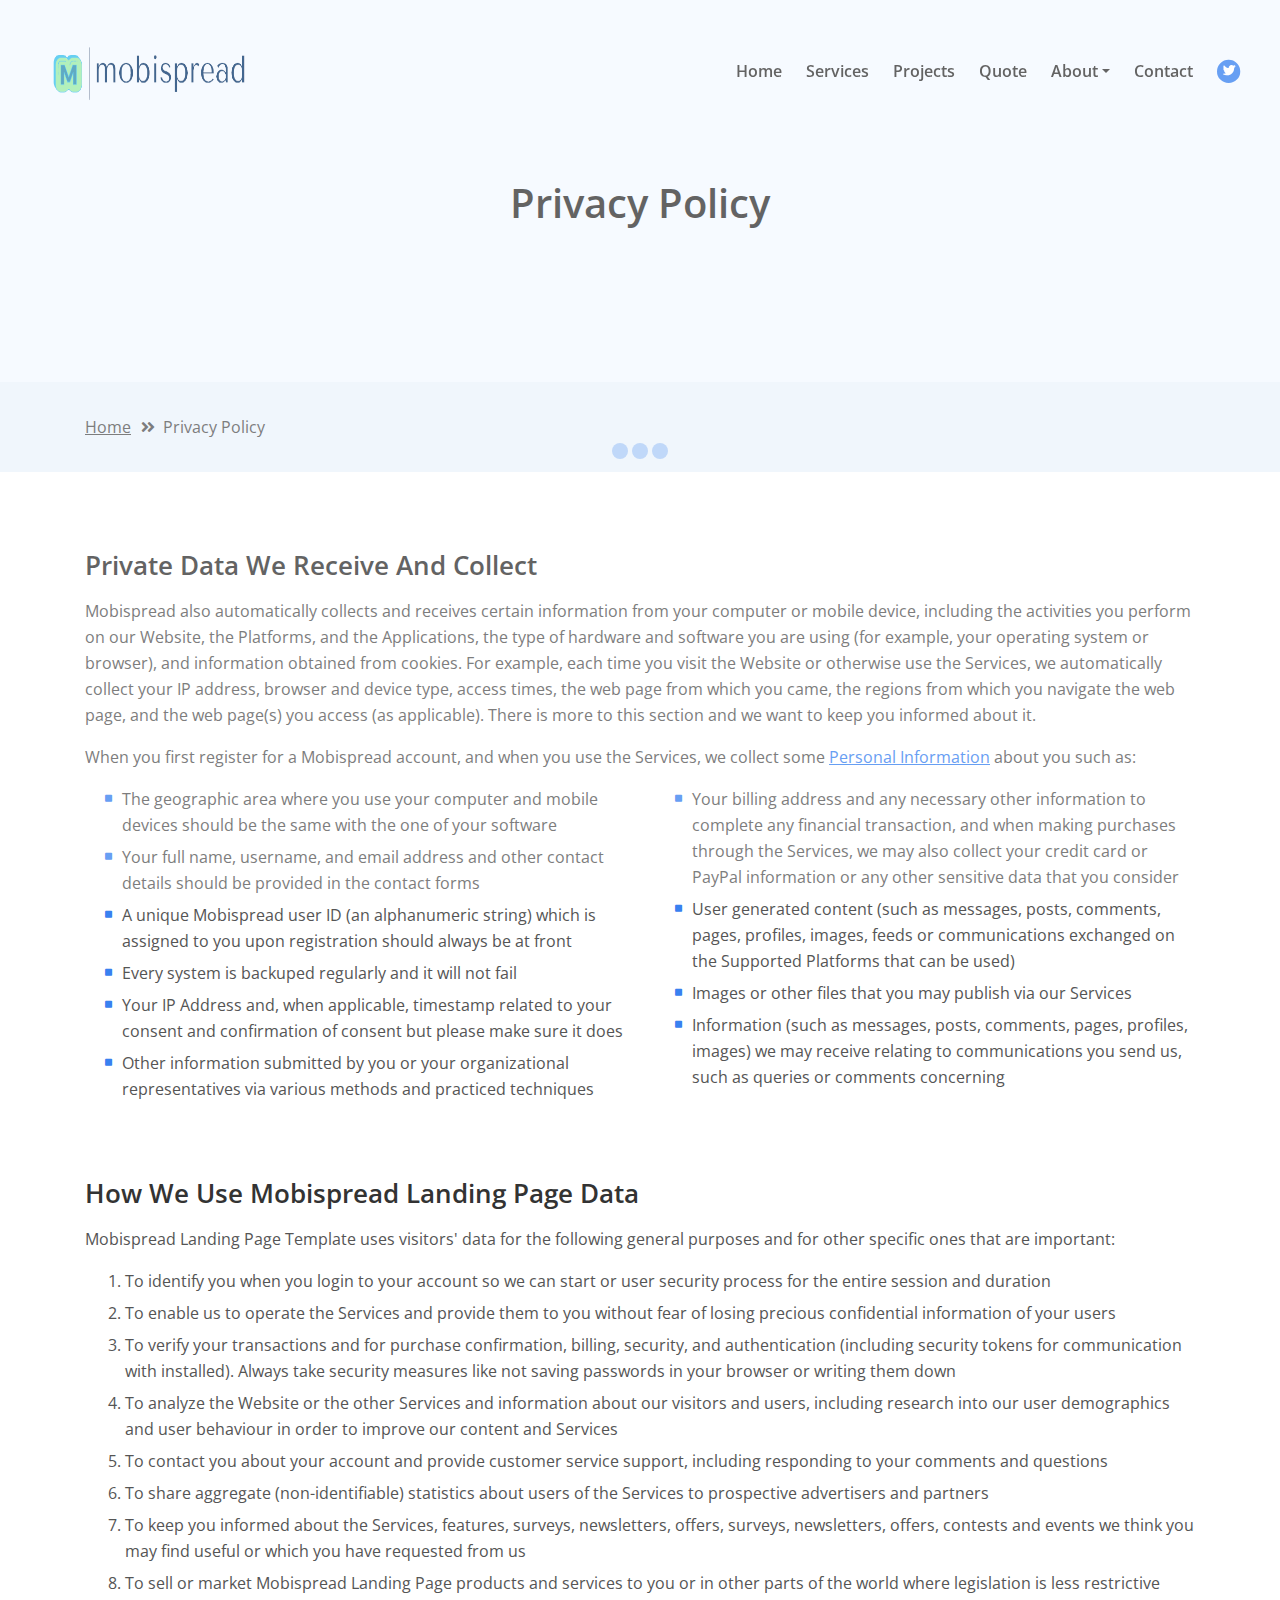
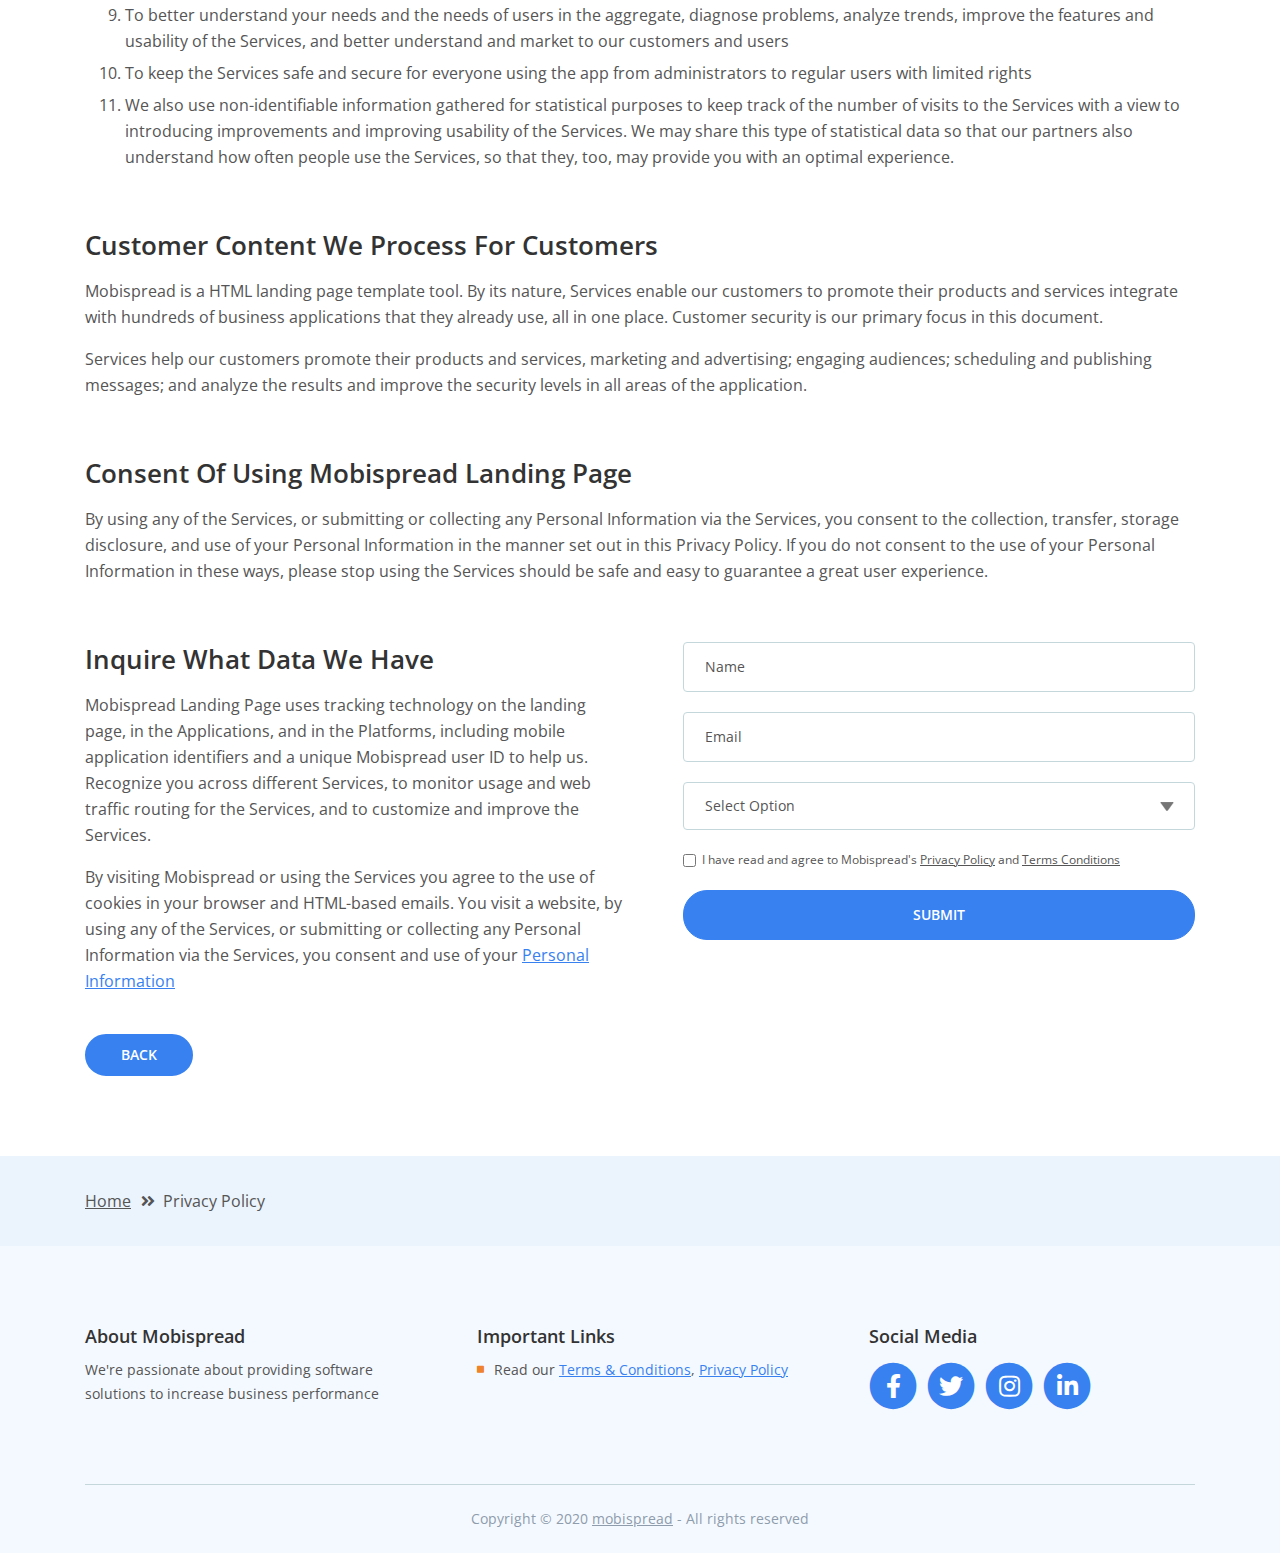
<file: privacy-policy.html>
<!DOCTYPE html>
<html lang="en">
<head>
    <meta charset="utf-8">
    <meta name="viewport" content="width=device-width, initial-scale=1, shrink-to-fit=no">

    <!-- SEO Meta Tags -->
    <meta name="description" content="Mobispread HTML landing page template is based on Bootstrap and it will help you present a young software business and generate leads for the offered solutions.">
    <meta name="author" content="mobispread">

    <!-- OG Meta Tags to improve the way the post looks when you share the page on LinkedIn, Facebook, Google+ -->
	<meta property="og:site_name" content="" /> <!-- website name -->
	<meta property="og:site" content="" /> <!-- website link -->
	<meta property="og:title" content=""/> <!-- title shown in the actual shared post -->
	<meta property="og:description" content="" /> <!-- description shown in the actual shared post -->
	<meta property="og:image" content="" /> <!-- image link, make sure it's jpg -->
	<meta property="og:url" content="" /> <!-- where do you want your post to link to -->
	<meta property="og:type" content="article" />

    <!-- Website Title -->
    <title>Privacy Policy - Mobispread</title>

    <!-- Styles -->
    <link href="https://fonts.googleapis.com/css?family=Open+Sans:400,400i,600&display=swap&subset=latin-ext" rel="stylesheet">
    <link href="css/bootstrap.css" rel="stylesheet">
    <link href="css/fontawesome-all.css" rel="stylesheet">
    <link href="css/swiper.css" rel="stylesheet">
	<link href="css/magnific-popup.css" rel="stylesheet">
	<link href="css/styles.css" rel="stylesheet">

	<!-- Favicon  -->
    <link rel="icon" href="images/mobispread-icon.png">
</head>
<body data-spy="scroll" data-target=".fixed-top">

    <!-- Preloader -->
	<div class="spinner-wrapper">
        <div class="spinner">
            <div class="bounce1"></div>
            <div class="bounce2"></div>
            <div class="bounce3"></div>
        </div>
    </div>
    <!-- end of preloader -->


    <!-- Navigation -->
    <nav class="navbar navbar-expand-lg navbar-dark navbar-custom fixed-top">
        <div class="container">

            <!-- Text Logo - Use this if you don't have a graphic logo -->
            <!-- <a class="navbar-brand logo-text page-scroll" href="index.html">Evolo</a> -->

            <!-- Image Logo -->
            <a class="navbar-brand logo-image" href="index.html"><img src="images/mobispread-logo2.png" alt="alternative"></a>

            <!-- Mobile Menu Toggle Button -->
            <button class="navbar-toggler" type="button" data-toggle="collapse" data-target="#navbarsExampleDefault" aria-controls="navbarsExampleDefault" aria-expanded="false" aria-label="Toggle navigation">
                <span class="navbar-toggler-awesome fas fa-bars"></span>
                <span class="navbar-toggler-awesome fas fa-times"></span>
            </button>
            <!-- end of mobile menu toggle button -->

            <div class="collapse navbar-collapse" id="navbarsExampleDefault">
                <ul class="navbar-nav ml-auto">
                    <li class="nav-item">
                        <a class="nav-link page-scroll" href="index.html#header">Home <span class="sr-only">(current)</span></a>
                    </li>
                    <li class="nav-item">
                        <a class="nav-link page-scroll" href="index.html#services">Services</a>
                    </li>
                    <li class="nav-item">
                        <a class="nav-link page-scroll" href="index.html#projects">Projects</a>
                    </li>
                    <li class="nav-item">
                        <a class="nav-link page-scroll" href="index.html#quote">Quote</a>
                    </li>

                    <!-- Dropdown Menu -->
                    <li class="nav-item dropdown">
                        <a class="nav-link dropdown-toggle page-scroll" href="index.html#about" id="navbarDropdown" role="button" aria-haspopup="true" aria-expanded="false">About</a>
                        <div class="dropdown-menu" aria-labelledby="navbarDropdown">
                            <a class="dropdown-item" href="terms-conditions.html"><span class="item-text">Terms Conditions</span></a>
                        </div>
                    </li>
                    <!-- end of dropdown menu -->

                    <li class="nav-item">
                        <a class="nav-link page-scroll" href="index.html#contact">Contact</a>
                    </li>
                </ul>
                <span class="nav-item social-icons">
                    <!--span class="fa-stack">
                        <a href="#your-link">
                            <i class="fas fa-circle fa-stack-2x facebook"></i>
                            <i class="fab fa-facebook-f fa-stack-1x"></i>
                        </a>
                    </span-->
                    <span class="fa-stack">
                        <a href="https://twitter.com/mobispread">
                            <i class="fas fa-circle fa-stack-2x twitter"></i>
                            <i class="fab fa-twitter fa-stack-1x"></i>
                        </a>
                    </span>
                </span>
            </div>
        </div> <!-- end of container -->
    </nav> <!-- end of navbar -->
    <!-- end of navigation -->


    <!-- Header -->
    <header id="header" class="ex-header">
        <div class="container">
            <div class="row">
                <div class="col-md-12">
                    <h1>Privacy Policy</h1>
                </div> <!-- end of col -->
            </div> <!-- end of row -->
        </div> <!-- end of container -->
    </header> <!-- end of ex-header -->
    <!-- end of header -->


    <!-- Breadcrumbs -->
    <div class="ex-basic-1">
        <div class="container">
            <div class="row">
                <div class="col-lg-12">
                    <div class="breadcrumbs">
                        <a href="index.html">Home</a><i class="fa fa-angle-double-right"></i><span>Privacy Policy</span>
                    </div> <!-- end of breadcrumbs -->
                </div> <!-- end of col -->
            </div> <!-- end of row -->
        </div> <!-- end of container -->
    </div> <!-- end of ex-basic-1 -->
    <!-- end of breadcrumbs -->


    <!-- Privacy Content -->
    <div class="ex-basic-2">
        <div class="container">
            <div class="row">
                <div class="col-lg-12">
                    <div class="text-container">
                        <h3>Private Data We Receive And Collect</h3>
                        <p>Mobispread also automatically collects and receives certain information from your computer or mobile device, including the activities you perform on our Website, the Platforms, and the Applications, the type of hardware and software you are using (for example, your operating system or browser), and information obtained from cookies. For example, each time you visit the Website or otherwise use the Services, we automatically collect your IP address, browser and device type, access times, the web page from which you came, the regions from which you navigate the web page, and the web page(s) you access (as applicable). There is more to this section and we want to keep you informed about it.</p>
                        <p>When you first register for a Mobispread account, and when you use the Services, we collect some <a class="blue" href="#your-link">Personal Information</a> about you such as:</p>
                        <div class="row">
                            <div class="col-md-6">
                                <ul class="list-unstyled li-space-lg indent">
                                    <li class="media">
                                        <i class="fas fa-square"></i>
                                        <div class="media-body">The geographic area where you use your computer and mobile devices should be the same with the one of your software</div>
                                    </li>
                                    <li class="media">
                                        <i class="fas fa-square"></i>
                                        <div class="media-body">Your full name, username, and email address and other contact details should be provided in the contact forms</div>
                                    </li>
                                    <li class="media">
                                        <i class="fas fa-square"></i>
                                        <div class="media-body">A unique Mobispread user ID (an alphanumeric string) which is assigned to you upon registration should always be at front</div>
                                    </li>
                                    <li class="media">
                                        <i class="fas fa-square"></i>
                                        <div class="media-body">Every system is backuped regularly and it will not fail</div>
                                    </li>
                                    <li class="media">
                                        <i class="fas fa-square"></i>
                                        <div class="media-body">Your IP Address and, when applicable, timestamp related to your consent and confirmation of consent but please make sure it does</div>
                                    </li>
                                    <li class="media">
                                        <i class="fas fa-square"></i>
                                        <div class="media-body">Other information submitted by you or your organizational representatives via various methods and practiced techniques</div>
                                    </li>
                                </ul>
                            </div> <!-- end of col -->

                            <div class="col-md-6">
                                <ul class="list-unstyled li-space-lg indent">
                                    <li class="media">
                                        <i class="fas fa-square"></i>
                                        <div class="media-body">Your billing address and any necessary other information to complete any financial transaction, and when making purchases through the Services, we may also collect your credit card or PayPal information or any other sensitive data that you consider</div>
                                    </li>
                                    <li class="media">
                                        <i class="fas fa-square"></i>
                                        <div class="media-body">User generated content (such as messages, posts, comments, pages, profiles, images, feeds or communications exchanged on the Supported Platforms that can be used)</div>
                                    </li>
                                    <li class="media">
                                        <i class="fas fa-square"></i>
                                        <div class="media-body">Images or other files that you may publish via our Services</div>
                                    </li>
                                    <li class="media">
                                        <i class="fas fa-square"></i>
                                        <div class="media-body">Information (such as messages, posts, comments, pages, profiles, images) we may receive relating to communications you send us, such as queries or comments concerning</div>
                                    </li>
                                </ul>
                            </div> <!-- end of col -->
                        </div> <!-- end of row -->
                    </div> <!-- end of text-container-->

                    <div class="text-container">
                        <h3>How We Use Mobispread Landing Page Data</h3>
                        <p>Mobispread Landing Page Template uses visitors' data for the following general purposes and for other specific ones that are important:</p>
                        <ol class="li-space-lg">
                            <li>To identify you when you login to your account so we can start or user security process for the entire session and duration</li>
                            <li>To enable us to operate the Services and provide them to you without fear of losing precious confidential information of your users</li>
                            <li>To verify your transactions and for purchase confirmation, billing, security, and authentication (including security tokens for communication with installed). Always take security measures like not saving passwords in your browser or writing them down</li>
                            <li>To analyze the Website or the other Services and information about our visitors and users, including research into our user demographics and user behaviour in order to improve our content and Services</li>
                            <li>To contact you about your account and provide customer service support, including responding to your comments and questions</li>
                            <li>To share aggregate (non-identifiable) statistics about users of the Services to prospective advertisers and partners</li>
                            <li>To keep you informed about the Services, features, surveys, newsletters, offers, surveys, newsletters, offers, contests and events we think you may find useful or which you have requested from us</li>
                            <li>To sell or market Mobispread Landing Page products and services to you or in other parts of the world where legislation is less restrictive</li>
                            <li>To better understand your needs and the needs of users in the aggregate, diagnose problems, analyze trends, improve the features and usability of the Services, and better understand and market to our customers and users</li>
                            <li>To keep the Services safe and secure for everyone using the app from administrators to regular users with limited rights</li>
                            <li>We also use non-identifiable information gathered for statistical purposes to keep track of the number of visits to the Services with a view to introducing improvements and improving usability of the Services. We may share this type of statistical data so that our partners also understand how often people use the Services, so that they, too, may provide you with an optimal experience.</li>
                        </ol>
                    </div> <!-- end of text-container -->

                    <div class="text-container">
                        <h3>Customer Content We Process For Customers</h3>
                        <p>Mobispread is a HTML landing page template tool. By its nature, Services enable our customers to promote their products and services integrate with hundreds of business applications that they already use, all in one place. Customer security is our primary focus in this document.</p>
                        <p>Services help our customers promote their products and services, marketing and advertising; engaging audiences; scheduling and publishing messages; and analyze the results and improve the security levels in all areas of the application.</p>
                    </div> <!-- end of text container -->

                    <div class="text-container">
                        <h3>Consent Of Using Mobispread Landing Page</h3>
					    <p>By using any of the Services, or submitting or collecting any Personal Information via the Services, you consent to the collection, transfer, storage disclosure, and use of your Personal Information in the manner set out in this Privacy Policy. If you do not consent to the use of your Personal Information in these ways, please stop using the Services should be safe and easy to guarantee a great user experience.</p>
                    </div> <!-- end of text-container -->

                    <div class="row">
                        <div class="col-md-6">
                            <div class="text-container last">
                                <h3>Inquire What Data We Have</h3>
                                <p>Mobispread Landing Page uses tracking technology on the landing page, in the Applications, and in the Platforms, including mobile application identifiers and a unique Mobispread user ID to help us. Recognize you across different Services, to monitor usage and web traffic routing for the Services, and to customize and improve the Services.</p>
                                <p>By visiting Mobispread or using the Services you agree to the use of cookies in your browser and HTML-based emails. You visit a website, by using any of the Services, or submitting or collecting any Personal Information via the Services, you consent and use of your <a class="blue" href="#your-link">Personal Information</a></p>
                            </div> <!-- end of text container -->
                        </div> <!-- end of col-->
                        <div class="col-md-6">

                            <!-- Privacy Form -->
                            <div class="form-container">
                                <form id="privacyForm" data-toggle="validator" data-focus="false">
                                    <div class="form-group">
                                        <input type="text" class="form-control-input" id="pname" required>
                                        <label class="label-control" for="pname">Name</label>
                                        <div class="help-block with-errors"></div>
                                    </div>
                                    <div class="form-group">
                                        <input type="email" class="form-control-input" id="pemail" required>
                                        <label class="label-control" for="pemail">Email</label>
                                        <div class="help-block with-errors"></div>
                                    </div>
                                    <div class="form-group">
                                        <select class="form-control-select" id="pselect" required>
                                            <option class="select-option" value="" disabled selected>Select Option</option>
                                            <option class="select-option" value="Delete data">Delete my data</option>
                                            <option class="select-option" value="Show me data">Show me my data</option>
                                        </select>
                                        <div class="help-block with-errors"></div>
                                    </div>
                                    <div class="form-group checkbox">
                                        <input type="checkbox" id="pterms" value="Agreed-to-Terms" required>I have read and agree to Mobispread's <a href="privacy-policy.html">Privacy Policy</a> and <a href="terms-conditions.html">Terms Conditions</a>
                                        <div class="help-block with-errors"></div>
                                    </div>
                                    <div class="form-group">
                                        <button type="submit" class="form-control-submit-button">SUBMIT</button>
                                    </div>
                                    <div class="form-message">
                                        <div id="pmsgSubmit" class="h3 text-center hidden"></div>
                                    </div>
                                </form>
                            </div> <!-- end of form container -->
                            <!-- end of privacy form -->

                        </div> <!-- end of col-->
                    </div> <!-- end of row -->
                    <a class="btn-solid-reg" href="index.html">BACK</a>
                </div> <!-- end of col-->
            </div> <!-- end of row -->
        </div> <!-- end of container -->
    </div> <!-- end of ex-basic-2 -->
    <!-- end of privacy content -->


    <!-- Breadcrumbs -->
    <div class="ex-basic-1">
        <div class="container">
            <div class="row">
                <div class="col-lg-12">
                    <div class="breadcrumbs">
                        <a href="index.html">Home</a><i class="fa fa-angle-double-right"></i><span>Privacy Policy</span>
                    </div> <!-- end of breadcrumbs -->
                </div> <!-- end of col -->
            </div> <!-- end of row -->
        </div> <!-- end of container -->
    </div> <!-- end of ex-basic-1 -->
    <!-- end of breadcrumbs -->


    <!-- Footer -->
    <div class="footer">
        <div class="container">
            <div class="row">
                <div class="col-md-4">
                    <div class="footer-col first">
                        <h5>About Mobispread</h5>
                        <p class="p-small">We're passionate about providing software solutions to increase business performance</p>
                    </div>
                </div> <!-- end of col -->
                <div class="col-md-4">
                    <div class="footer-col middle">
                        <h5>Important Links</h5>
                        <ul class="list-unstyled li-space-lg p-small">
                            <li class="media">
                                <i class="fas fa-square"></i>
                                <div class="media-body">Read our <a class="blue" href="terms-conditions.html">Terms & Conditions</a>, <a class="blue" href="privacy-policy.html">Privacy Policy</a></div>
                            </li>
                        </ul>
                    </div>
                </div> <!-- end of col -->
                <div class="col-md-4">
                    <div class="footer-col last">
                        <h5>Social Media</h5>
                        <span class="fa-stack">
                            <a href="#your-link">
                                <i class="fas fa-circle fa-stack-2x"></i>
                                <i class="fab fa-facebook-f fa-stack-1x"></i>
                            </a>
                        </span>
                        <span class="fa-stack">
                            <a href="#your-link">
                                <i class="fas fa-circle fa-stack-2x"></i>
                                <i class="fab fa-twitter fa-stack-1x"></i>
                            </a>
                        </span>
                        <!--span class="fa-stack">
                            <a href="#your-link">
                                <i class="fas fa-circle fa-stack-2x"></i>
                                <i class="fab fa-pinterest-p fa-stack-1x"></i>
                            </a>
                        </span-->
                        <span class="fa-stack">
                            <a href="#your-link">
                                <i class="fas fa-circle fa-stack-2x"></i>
                                <i class="fab fa-instagram fa-stack-1x"></i>
                            </a>
                        </span>
                        <span class="fa-stack">
                            <a href="#your-link">
                                <i class="fas fa-circle fa-stack-2x"></i>
                                <i class="fab fa-linkedin-in fa-stack-1x"></i>
                            </a>
                        </span>
                    </div>
                </div> <!-- end of col -->
            </div> <!-- end of row -->
        </div> <!-- end of container -->
    </div> <!-- end of footer -->
    <!-- end of footer -->


    <!-- Copyright -->
    <div class="copyright">
        <div class="container">
            <div class="row">
                <div class="col-lg-12">
                    <p class="p-small">Copyright © 2020 <a href="https://mobispread.com">mobispread</a> - All rights reserved</p>
                </div> <!-- end of col -->
            </div> <!-- enf of row -->
        </div> <!-- end of container -->
    </div> <!-- end of copyright -->
    <!-- end of copyright -->


    <!-- Scripts -->
    <script src="js/jquery.min.js"></script> <!-- jQuery for Bootstrap's JavaScript plugins -->
    <script src="js/popper.min.js"></script> <!-- Popper tooltip library for Bootstrap -->
    <script src="js/bootstrap.min.js"></script> <!-- Bootstrap framework -->
    <script src="js/jquery.easing.min.js"></script> <!-- jQuery Easing for smooth scrolling between anchors -->
    <script src="js/swiper.min.js"></script> <!-- Swiper for image and text sliders -->
    <script src="js/jquery.magnific-popup.js"></script> <!-- Magnific Popup for lightboxes -->
    <script src="js/validator.min.js"></script> <!-- Validator.js - Bootstrap plugin that validates forms -->
    <script src="js/scripts.js"></script> <!-- Custom scripts -->
</body>
</html>
</file>
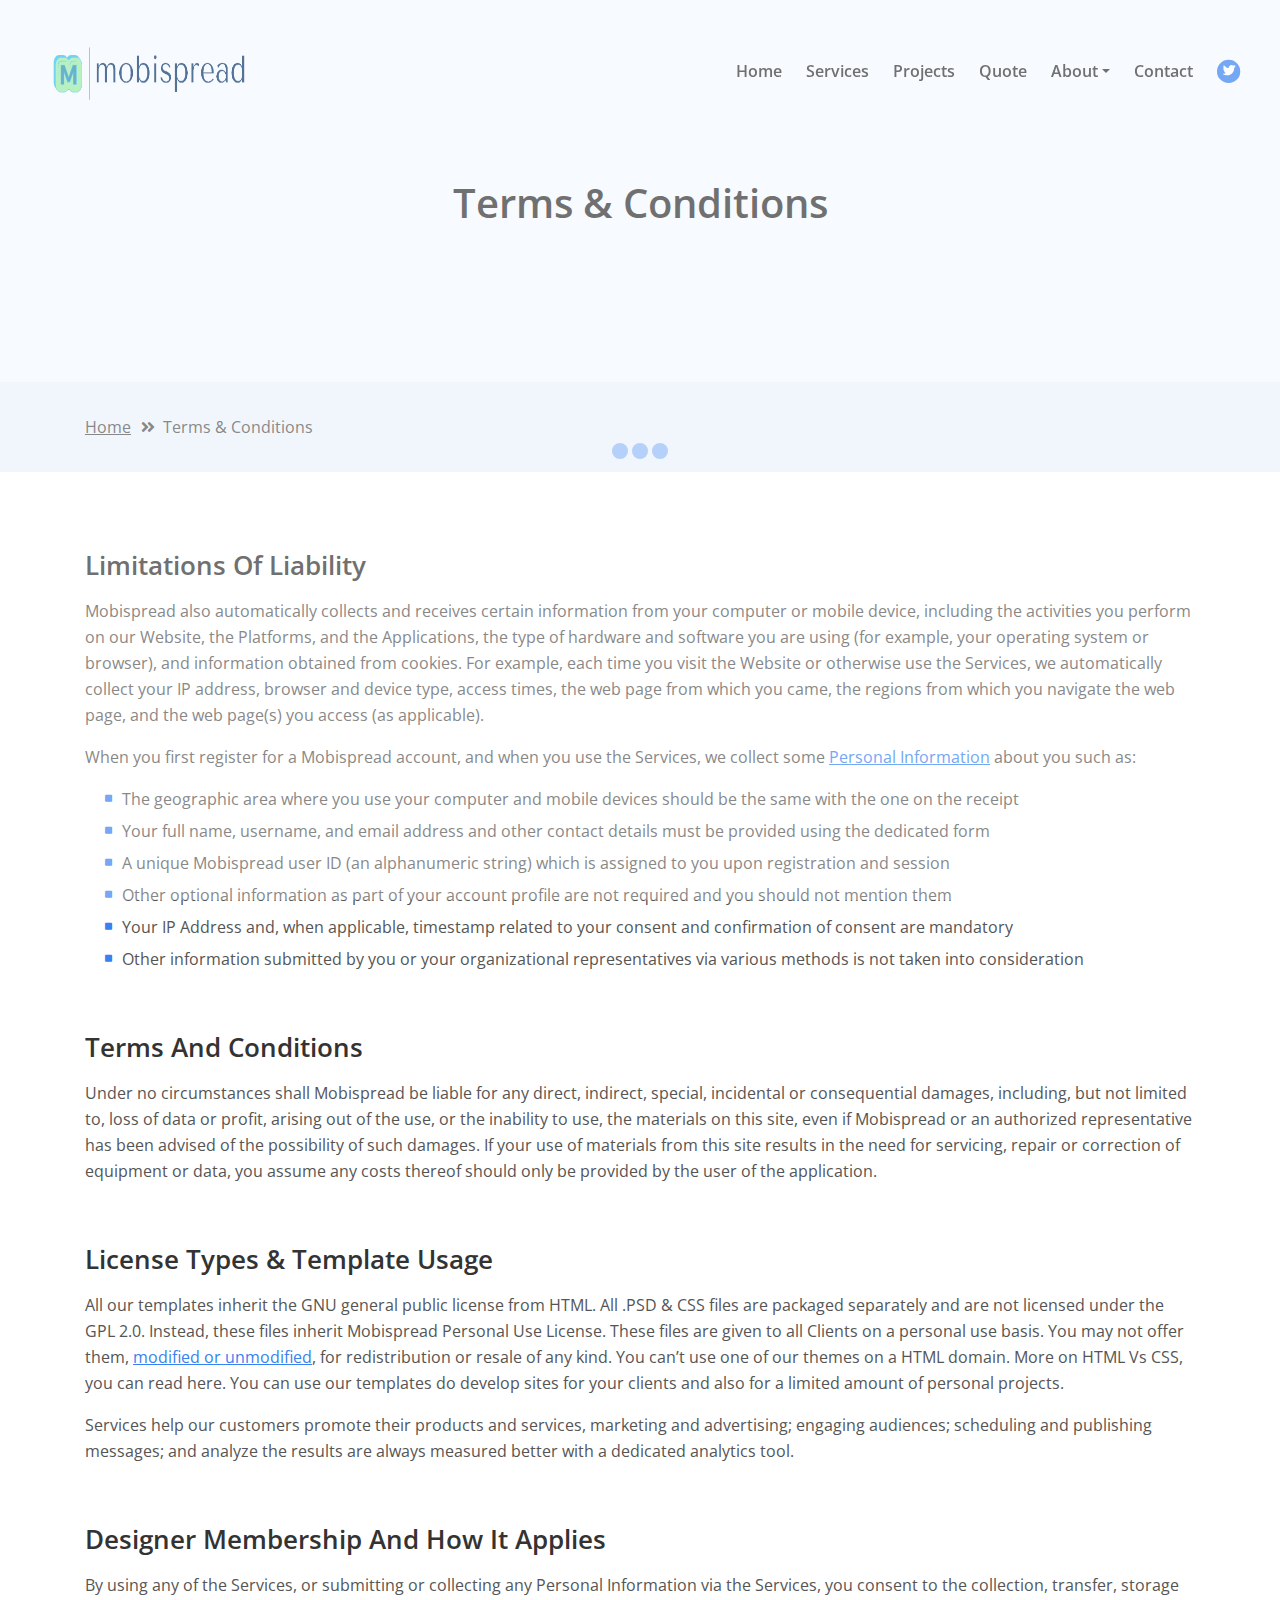
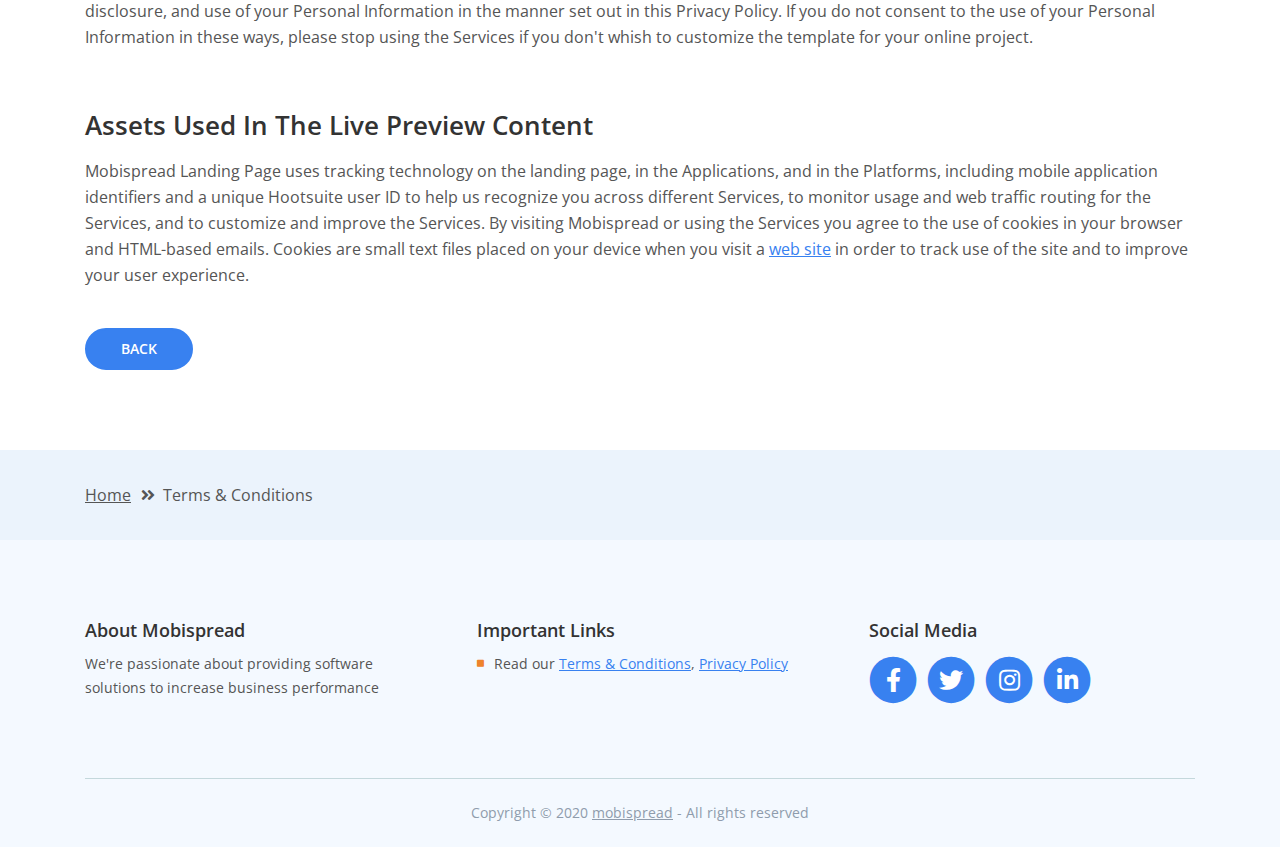
<file: terms-conditions.html>
<!DOCTYPE html>
<html lang="en">
<head>
    <meta charset="utf-8">
    <meta name="viewport" content="width=device-width, initial-scale=1, shrink-to-fit=no">

    <!-- SEO Meta Tags -->
    <meta name="description" content="Mobispread HTML landing page template is based on Bootstrap and it will help you present a young software business and generate leads for the offered solutions.">
    <meta name="author" content="mobispread">

    <!-- OG Meta Tags to improve the way the post looks when you share the page on LinkedIn, Facebook, Google+ -->
	<meta property="og:site_name" content="" /> <!-- website name -->
	<meta property="og:site" content="" /> <!-- website link -->
	<meta property="og:title" content=""/> <!-- title shown in the actual shared post -->
	<meta property="og:description" content="" /> <!-- description shown in the actual shared post -->
	<meta property="og:image" content="" /> <!-- image link, make sure it's jpg -->
	<meta property="og:url" content="" /> <!-- where do you want your post to link to -->
	<meta property="og:type" content="article" />

    <!-- Website Title -->
    <title>Terms Conditions - Mobispread</title>

    <!-- Styles -->
    <link href="https://fonts.googleapis.com/css?family=Open+Sans:400,400i,600&display=swap&subset=latin-ext" rel="stylesheet">
    <link href="css/bootstrap.css" rel="stylesheet">
    <link href="css/fontawesome-all.css" rel="stylesheet">
    <link href="css/swiper.css" rel="stylesheet">
	<link href="css/magnific-popup.css" rel="stylesheet">
	<link href="css/styles.css" rel="stylesheet">

	<!-- Favicon  -->
    <link rel="icon" href="images/mobispread-icon.png">
</head>
<body data-spy="scroll" data-target=".fixed-top">

    <!-- Preloader -->
	<div class="spinner-wrapper">
        <div class="spinner">
            <div class="bounce1"></div>
            <div class="bounce2"></div>
            <div class="bounce3"></div>
        </div>
    </div>
    <!-- end of preloader -->


    <!-- Navigation -->
    <nav class="navbar navbar-expand-lg navbar-dark navbar-custom fixed-top">
        <div class="container">

            <!-- Text Logo - Use this if you don't have a graphic logo -->
            <!-- <a class="navbar-brand logo-text page-scroll" href="index.html">Evolo</a> -->

            <!-- Image Logo -->
            <a class="navbar-brand logo-image" href="index.html"><img src="images/mobispread-logo2.png" alt="alternative"></a>

            <!-- Mobile Menu Toggle Button -->
            <button class="navbar-toggler" type="button" data-toggle="collapse" data-target="#navbarsExampleDefault" aria-controls="navbarsExampleDefault" aria-expanded="false" aria-label="Toggle navigation">
                <span class="navbar-toggler-awesome fas fa-bars"></span>
                <span class="navbar-toggler-awesome fas fa-times"></span>
            </button>
            <!-- end of mobile menu toggle button -->

            <div class="collapse navbar-collapse" id="navbarsExampleDefault">
                <ul class="navbar-nav ml-auto">
                    <li class="nav-item">
                        <a class="nav-link page-scroll" href="index.html#header">Home <span class="sr-only">(current)</span></a>
                    </li>
                    <li class="nav-item">
                        <a class="nav-link page-scroll" href="index.html#services">Services</a>
                    </li>
                    <li class="nav-item">
                        <a class="nav-link page-scroll" href="index.html#projects">Projects</a>
                    </li>
                    <li class="nav-item">
                        <a class="nav-link page-scroll" href="index.html#quote">Quote</a>
                    </li>

                    <!-- Dropdown Menu -->
                    <li class="nav-item dropdown">
                        <a class="nav-link dropdown-toggle page-scroll" href="index.html#about" id="navbarDropdown" role="button" aria-haspopup="true" aria-expanded="false">About</a>
                        <div class="dropdown-menu" aria-labelledby="navbarDropdown">
                            <a class="dropdown-item" href="privacy-policy.html"><span class="item-text">Privacy Policy</span></a>
                        </div>
                    </li>
                    <!-- end of dropdown menu -->

                    <li class="nav-item">
                        <a class="nav-link page-scroll" href="index.html#contact">Contact</a>
                    </li>
                </ul>
                <span class="nav-item social-icons">
                    <!--span class="fa-stack">
                        <a href="#your-link">
                            <i class="fas fa-circle fa-stack-2x facebook"></i>
                            <i class="fab fa-facebook-f fa-stack-1x"></i>
                        </a>
                    </span-->
                    <span class="fa-stack">
                        <a href="https://twitter.com/mobispread">
                            <i class="fas fa-circle fa-stack-2x twitter"></i>
                            <i class="fab fa-twitter fa-stack-1x"></i>
                        </a>
                    </span>
                </span>
            </div>
        </div> <!-- end of container -->
    </nav> <!-- end of navbar -->
    <!-- end of navigation -->


    <!-- Header -->
    <header id="header" class="ex-header">
        <div class="container">
            <div class="row">
                <div class="col-lg-12">
                    <h1>Terms & Conditions</h1>
                </div> <!-- end of col -->
            </div> <!-- end of row -->
        </div> <!-- end of container -->
    </header> <!-- end of ex-header -->
    <!-- end of header -->


    <!-- Breadcrumbs -->
    <div class="ex-basic-1">
        <div class="container">
            <div class="row">
                <div class="col-lg-12">
                    <div class="breadcrumbs">
                        <a href="index.html">Home</a><i class="fa fa-angle-double-right"></i><span>Terms & Conditions</span>
                    </div> <!-- end of breadcrumbs -->
                </div> <!-- end of col -->
            </div> <!-- end of row -->
        </div> <!-- end of container -->
    </div> <!-- end of ex-basic-1 -->
    <!-- end of breadcrumbs -->


    <!-- Terms Content -->
    <div class="ex-basic-2">
        <div class="container">
            <div class="row">
                <div class="col-lg-12">
                    <div class="text-container">
                        <h3>Limitations Of Liability</h3>
                        <p>Mobispread also automatically collects and receives certain information from your computer or mobile device, including the activities you perform on our Website, the Platforms, and the Applications, the type of hardware and software you are using (for example, your operating system or browser), and information obtained from cookies. For example, each time you visit the Website or otherwise use the Services, we automatically collect your IP address, browser and device type, access times, the web page from which you came, the regions from which you navigate the web page, and the web page(s) you access (as applicable).</p>
                        <p>When you first register for a Mobispread account, and when you use the Services, we collect some <a class="blue" href="#your-link">Personal Information</a> about you such as:</p>
                        <ul class="list-unstyled li-space-lg indent">
                            <li class="media">
                                <i class="fas fa-square"></i>
                                <div class="media-body">The geographic area where you use your computer and mobile devices should be the same with the one on the receipt</div>
                            </li>
                            <li class="media">
                                <i class="fas fa-square"></i>
                                <div class="media-body">Your full name, username, and email address and other contact details must be provided using the dedicated form</div>
                            </li>
                            <li class="media">
                                <i class="fas fa-square"></i>
                                <div class="media-body">A unique Mobispread user ID (an alphanumeric string) which is assigned to you upon registration and session</div>
                            </li>
                            <li class="media">
                                <i class="fas fa-square"></i>
                                <div class="media-body">Other optional information as part of your account profile are not required and you should not mention them</div>
                            </li>
                            <li class="media">
                                <i class="fas fa-square"></i>
                                <div class="media-body">Your IP Address and, when applicable, timestamp related to your consent and confirmation of consent are mandatory</div>
                            </li>
                            <li class="media">
                                <i class="fas fa-square"></i>
                                <div class="media-body">Other information submitted by you or your organizational representatives via various methods is not taken into consideration</div>
                            </li>
                        </ul>
                    </div> <!-- end of text-container -->

                    <div class="text-container">
                        <h3>Terms And Conditions</h3>
                        <p>Under no circumstances shall Mobispread be liable for any direct, indirect, special, incidental or consequential damages, including, but not limited to, loss of data or profit, arising out of the use, or the inability to use, the materials on this site, even if Mobispread or an authorized representative has been advised of the possibility of such damages. If your use of materials from this site results in the need for servicing, repair or correction of equipment or data, you assume any costs thereof should only be provided by the user of the application.</p>
                    </div> <!-- end of text-container -->

                    <div class="text-container">
                        <h3>License Types & Template Usage</h3>
                        <p>All our templates inherit the GNU general public license from HTML. All .PSD & CSS files are packaged separately and are not licensed under the GPL 2.0. Instead, these files inherit Mobispread Personal Use License. These files are given to all Clients on a personal use basis. You may not offer them, <a class="blue" href="#your-link">modified or unmodified</a>, for redistribution or resale of any kind. You can’t use one of our themes on a HTML domain. More on HTML Vs CSS, you can read here. You can use our templates do develop sites for your clients and also for a limited amount of personal projects.</p>
                        <p>Services help our customers promote their products and services, marketing and advertising; engaging audiences; scheduling and publishing messages; and analyze the results are always measured better with a dedicated analytics tool.</p>
                    </div> <!-- end of text-container -->

                    <div class="text-container">
                        <h3>Designer Membership And How It Applies</h3>
                        <p>By using any of the Services, or submitting or collecting any Personal Information via the Services, you consent to the collection, transfer, storage disclosure, and use of your Personal Information in the manner set out in this Privacy Policy. If you do not consent to the use of your Personal Information in these ways, please stop using the Services if you don't whish to customize the template for your online project.</p>
                    </div> <!-- end of text-container -->

                    <div class="text-container last">
                        <h3>Assets Used In The Live Preview Content</h3>
                        <p>Mobispread Landing Page uses tracking technology on the landing page, in the Applications, and in the Platforms, including mobile application identifiers and a unique Hootsuite user ID to help us recognize you across different Services, to monitor usage and web traffic routing for the Services, and to customize and improve the Services. By visiting Mobispread or using the Services you agree to the use of cookies in your browser and HTML-based emails. Cookies are small text files placed on your device when you visit a <a class="blue" href="#your-link">web site</a> in order to track use of the site and to improve your user experience.</p>
                        <a class="btn-solid-reg" href="index.html">BACK</a>
                    </div> <!-- end of text-container -->
                </div>
            </div> <!-- end of row -->
        </div> <!-- end of container -->
    </div> <!-- end of ex-basic -->
    <!-- end of terms content -->


    <!-- Breadcrumbs -->
    <div class="ex-basic-1">
        <div class="container">
            <div class="row">
                <div class="col-lg-12">
                    <div class="breadcrumbs">
                        <a href="index.html">Home</a><i class="fa fa-angle-double-right"></i><span>Terms & Conditions</span>
                    </div> <!-- end of breadcrumbs -->
                </div> <!-- end of col -->
            </div> <!-- end of row -->
        </div> <!-- end of container -->
    </div> <!-- end of ex-basic-1 -->
    <!-- end of breadcrumbs -->


    <!-- Footer -->
    <div class="footer">
        <div class="container">
            <div class="row">
                <div class="col-md-4">
                    <div class="footer-col first">
                        <h5>About Mobispread</h5>
                        <p class="p-small">We're passionate about providing software solutions to increase business performance</p>
                    </div>
                </div> <!-- end of col -->
                <div class="col-md-4">
                    <div class="footer-col middle">
                        <h5>Important Links</h5>
                        <ul class="list-unstyled li-space-lg p-small">
                            <li class="media">
                                <i class="fas fa-square"></i>
                                <div class="media-body">Read our <a class="blue" href="terms-conditions.html">Terms & Conditions</a>, <a class="blue" href="privacy-policy.html">Privacy Policy</a></div>
                            </li>
                        </ul>
                    </div>
                </div> <!-- end of col -->
                <div class="col-md-4">
                    <div class="footer-col last">
                        <h5>Social Media</h5>
                        <span class="fa-stack">
                            <a href="#your-link">
                                <i class="fas fa-circle fa-stack-2x"></i>
                                <i class="fab fa-facebook-f fa-stack-1x"></i>
                            </a>
                        </span>
                        <span class="fa-stack">
                            <a href="#your-link">
                                <i class="fas fa-circle fa-stack-2x"></i>
                                <i class="fab fa-twitter fa-stack-1x"></i>
                            </a>
                        </span>
                        <!--span class="fa-stack">
                            <a href="#your-link">
                                <i class="fas fa-circle fa-stack-2x"></i>
                                <i class="fab fa-pinterest-p fa-stack-1x"></i>
                            </a>
                        </span-->
                        <span class="fa-stack">
                            <a href="#your-link">
                                <i class="fas fa-circle fa-stack-2x"></i>
                                <i class="fab fa-instagram fa-stack-1x"></i>
                            </a>
                        </span>
                        <span class="fa-stack">
                            <a href="#your-link">
                                <i class="fas fa-circle fa-stack-2x"></i>
                                <i class="fab fa-linkedin-in fa-stack-1x"></i>
                            </a>
                        </span>
                    </div>
                </div> <!-- end of col -->
            </div> <!-- end of row -->
        </div> <!-- end of container -->
    </div> <!-- end of footer -->
    <!-- end of footer -->


    <!-- Copyright -->
    <div class="copyright">
        <div class="container">
            <div class="row">
                <div class="col-lg-12">
                    <p class="p-small">Copyright © 2020 <a href="https://mobispread.com">mobispread</a> - All rights reserved</p>
                </div> <!-- end of col -->
            </div> <!-- enf of row -->
        </div> <!-- end of container -->
    </div> <!-- end of copyright -->
    <!-- end of copyright -->


    <!-- Scripts -->
    <script src="js/jquery.min.js"></script> <!-- jQuery for Bootstrap's JavaScript plugins -->
    <script src="js/popper.min.js"></script> <!-- Popper tooltip library for Bootstrap -->
    <script src="js/bootstrap.min.js"></script> <!-- Bootstrap framework -->
    <script src="js/jquery.easing.min.js"></script> <!-- jQuery Easing for smooth scrolling between anchors -->
    <script src="js/swiper.min.js"></script> <!-- Swiper for image and text sliders -->
    <script src="js/jquery.magnific-popup.js"></script> <!-- Magnific Popup for lightboxes -->
    <script src="js/validator.min.js"></script> <!-- Validator.js - Bootstrap plugin that validates forms -->
    <script src="js/scripts.js"></script> <!-- Custom scripts -->
</body>
</html>
</file>
<file: css/styles.css>
/* Template: Zigo - Software Business HTML Landing Page Template
   Author: mobispread
   Created: Sep 2019
   Description: Master CSS file
*/

/*****************************************
Table Of Contents:

01. General Styles
02. Preloader
03. Navigation
04. Header
05. Services
06. Solutions
07. Details Lightbox
08. Video
09. Projects
10. Registration
11. About
12. Newsletter
13. Contact
14. Footer
15. Copyright
16. Back To Top Button
17. Extra Pages
18. Media Queries
******************************************/

/*****************************************
Colors:
- Backgrounds - light gray #f4f9ff
- Buttons, icons - blue #3881f0
- Buttons, bullets - orange #ee832b
- Headings, navbar links - black #333
- Body text - dark gray #555
******************************************/


/******************************/
/*     01. General Styles     */
/******************************/
body,
html {
    width: 100%;
	height: 100%;
}

body, p {
	color: #555;
	font: 400 1rem/1.625rem "Open Sans", sans-serif;;
}

.p-large {
	font: 400 1.125rem/1.75rem "Open Sans", sans-serif;
}

.p-small {
	font: 400 0.875rem/1.5rem "Open Sans", sans-serif;
}

h1 {
	color: #333;
	font: 600 2.5rem/3.375rem "Open Sans", sans-serif;
}

h2 {
	color: #333;
	font: 600 2rem/2.625rem "Open Sans", sans-serif;
}

h3 {
	color: #333;
	font: 600 1.625rem/2.125rem "Open Sans", sans-serif;
}

h4 {
	color: #333;
	font: 600 1.375rem/1.875rem "Open Sans", sans-serif;
}

h5 {
	color: #333;
	font: 600 1.125rem/1.75rem "Open Sans", sans-serif;
}

h6 {
	color: #333;
	font: 600 1rem/1.625rem "Open Sans", sans-serif;
}

.testimonial-text {
	font: italic 400 1rem/1.625rem "Open Sans", sans-serif;
}

.testimonial-author {
	color: #333;
	font: 600 1rem/1.625rem "Open Sans", sans-serif;
}

b,
strong {
	font-weight: 600;
}

.p-heading {
	margin-bottom: 3.875rem;
}

.divider-heading {
	display: block;
	width: 5.75rem;
	height: 0.75rem;
	margin-right: auto;
	margin-left: auto;
}

.li-space-lg li {
	margin-bottom: 0.375rem;
}

.indent {
	padding-left: 1.25rem;
}

a {
	color: #555;
	text-decoration: underline;
}

a:hover {
	color: #555;
	text-decoration: underline;
}

a.white {
	color: #fff;
}

a.blue {
	color: #3881f0;
}

.frame-decorative {
	width: 100%;
	height: 2.75rem;
}

.btn-solid-reg {
	display: inline-block;
	padding: 1.1875rem 2.125rem 1.1875rem 2.125rem;
	border: 0.125rem solid #3881f0;
	border-radius: 2rem;
	background-color: #3881f0;
	color: #fff;
	font: 600 0.875rem/0 "Open Sans", sans-serif;
	text-decoration: none;
	transition: all 0.2s;
}

.btn-solid-reg:hover {
	background-color: transparent;
	color: #3881f0;
	text-decoration: none;
}

.btn-solid-lg {
	display: inline-block;
	padding: 1.375rem 2.625rem 1.375rem 2.625rem;
	border: 0.125rem solid #3881f0;
	border-radius: 2rem;
	background-color: #3881f0;
	color: #fff;
	font: 600 0.875rem/0 "Open Sans", sans-serif;
	text-decoration: none;
	transition: all 0.2s;
}

.btn-solid-lg:hover {
	background-color: transparent;
	color: #3881f0;
	text-decoration: none;
}

.btn-outline-reg {
	display: inline-block;
	padding: 1.1875rem 2.125rem 1.1875rem 2.125rem;
	border: 0.125rem solid #ee832b;
	border-radius: 2rem;
	background-color: transparent;
	color: #ee832b;
	font: 600 0.875rem/0 "Open Sans", sans-serif;
	text-decoration: none;
	transition: all 0.2s;
}

.btn-outline-reg:hover {
	background-color: #ee832b;
	color: #fff;
	text-decoration: none;
}

.btn-outline-lg {
	display: inline-block;
	padding: 1.375rem 2.625rem 1.375rem 2.625rem;
	border: 0.125rem solid #ee832b;
	border-radius: 2rem;
	background-color: transparent;
	color: #ee832b;
	font: 600 0.875rem/0 "Open Sans", sans-serif;
	text-decoration: none;
	transition: all 0.2s;
}

.btn-outline-lg:hover {
	background-color: #ee832b;
	color: #fff;
	text-decoration: none;
}

.btn-outline-sm {
	display: inline-block;
	padding: 1rem 1.625rem 0.875rem 1.625rem;
	border: 0.125rem solid #00ac9f;
	border-radius: 2rem;
	background-color: transparent;
	color: #00ac9f;
	font: 600 0.875rem/0 "Open Sans", sans-serif;
	text-decoration: none;
	transition: all 0.2s;
}

.btn-outline-sm:hover {
	background-color: #00ac9f;
	color: #fff;
	text-decoration: none;
}

.form-group {
	position: relative;
	margin-bottom: 1.25rem;
}

.form-group.has-error.has-danger {
	margin-bottom: 0.625rem;
}

.form-group.has-error.has-danger .help-block.with-errors ul {
	margin-top: 0.375rem;
}

.label-control {
	position: absolute;
	top: 0.87rem;
	left: 1.375rem;
	color: #555;
	opacity: 1;
	font: 400 0.875rem/1.375rem "Open Sans", sans-serif;
	cursor: text;
	transition: all 0.2s ease;
}

/* IE10+ hack to solve lower label text position compared to the rest of the browsers */
@media screen and (-ms-high-contrast: active), screen and (-ms-high-contrast: none) {
	.label-control {
		top: 0.9375rem;
	}
}

.form-control-input:focus + .label-control,
.form-control-input.notEmpty + .label-control,
.form-control-textarea:focus + .label-control,
.form-control-textarea.notEmpty + .label-control {
	top: 0.125rem;
	opacity: 1;
	font-size: 0.75rem;
	font-weight: 700;
}

.form-control-input,
.form-control-select {
	display: block; /* needed for proper display of the label in Firefox, IE, Edge */
	width: 100%;
	padding-top: 1.0625rem;
	padding-bottom: 0.0625rem;
	padding-left: 1.3125rem;
	border: 1px solid #c4d8dc;
	border-radius: 0.25rem;
	background-color: #fff;
	color: #555;
	font: 400 0.875rem/1.875rem "Open Sans", sans-serif;
	transition: all 0.2s;
	-webkit-appearance: none; /* removes inner shadow on form inputs on ios safari */
}

.form-control-select {
	padding-top: 0.5rem;
	padding-bottom: 0.5rem;
	height: 3rem;
}

/* IE10+ hack to solve lower label text position compared to the rest of the browsers */
@media screen and (-ms-high-contrast: active), screen and (-ms-high-contrast: none) {
	.form-control-input {
		padding-top: 1.25rem;
		padding-bottom: 0.75rem;
		line-height: 1.75rem;
	}

	.form-control-select {
		padding-top: 0.875rem;
		padding-bottom: 0.75rem;
		height: 3.125rem;
		line-height: 2.125rem;
	}
}

select {
    /* you should keep these first rules in place to maintain cross-browser behavior */
    -webkit-appearance: none;
	-moz-appearance: none;
	-ms-appearance: none;
    -o-appearance: none;
    appearance: none;
    background-image: url('../images/down-arrow.png');
    background-position: 96% 50%;
    background-repeat: no-repeat;
    outline: none;
}

select::-ms-expand {
    display: none; /* removes the ugly default down arrow on select form field in IE11 */
}

.form-control-textarea {
	display: block; /* used to eliminate a bottom gap difference between Chrome and IE/FF */
	width: 100%;
	height: 8rem; /* used instead of html rows to normalize height between Chrome and IE/FF */
	padding-top: 1.25rem;
	padding-left: 1.3125rem;
	border: 1px solid #c4d8dc;
	border-radius: 0.25rem;
	background-color: #fff;
	color: #555;
	font: 400 0.875rem/1.75rem "Open Sans", sans-serif;
	transition: all 0.2s;
}

.form-control-input:focus,
.form-control-select:focus,
.form-control-textarea:focus {
	border: 1px solid #a1a1a1;
	outline: none; /* Removes blue border on focus */
}

.form-control-input:hover,
.form-control-select:hover,
.form-control-textarea:hover {
	border: 1px solid #a1a1a1;
}

.checkbox {
	font-size: 0.75rem;
	line-height: 1.25rem;
}

input[type='checkbox'] {
	vertical-align: -15%;
	margin-right: 0.375rem;
}

/* IE10+ hack to raise checkbox field position compared to the rest of the browsers */
@media screen and (-ms-high-contrast: active), screen and (-ms-high-contrast: none) {
	input[type='checkbox'] {
		vertical-align: -9%;
	}
}

.form-control-submit-button {
	display: inline-block;
	width: 100%;
	height: 3.125rem;
	border: 1px solid #3881f0;
	border-radius: 1.5rem;
	background-color: #3881f0;
	color: #fff;
	font: 600 0.875rem/0 "Open Sans", sans-serif;
	cursor: pointer;
	transition: all 0.2s;
}

.form-control-submit-button:hover {
	background-color: transparent;
	color: #3881f0;
}

/* Form Success And Error Message Formatting */
#rmsgSubmit.h3.text-center.tada.animated,
#nmsgSubmit.h3.text-center.tada.animated,
#pmsgSubmit.h3.text-center.tada.animated,
#rmsgSubmit.h3.text-center,
#nmsgSubmit.h3.text-center,
#pmsgSubmit.h3.text-center {
	display: block;
	margin-bottom: 0;
	color: #b93636;
	font-size: 1.125rem;
	line-height: 1rem;
}

.help-block.with-errors .list-unstyled {
	font-size: 0.75rem;
	line-height: 1.125rem;
	text-align: left;
}

.help-block.with-errors ul {
	margin-bottom: 0;
}
/* end of form success and error message formatting */

/* Form Success And Error Message Animation - Animate.css */
@-webkit-keyframes tada {
	from {
		-webkit-transform: scale3d(1, 1, 1);
		-ms-transform: scale3d(1, 1, 1);
		transform: scale3d(1, 1, 1);
	}
	10%, 20% {
		-webkit-transform: scale3d(.9, .9, .9) rotate3d(0, 0, 1, -3deg);
		-ms-transform: scale3d(.9, .9, .9) rotate3d(0, 0, 1, -3deg);
		transform: scale3d(.9, .9, .9) rotate3d(0, 0, 1, -3deg);
	}
	30%, 50%, 70%, 90% {
		-webkit-transform: scale3d(1.1, 1.1, 1.1) rotate3d(0, 0, 1, 3deg);
		-ms-transform: scale3d(1.1, 1.1, 1.1) rotate3d(0, 0, 1, 3deg);
		transform: scale3d(1.1, 1.1, 1.1) rotate3d(0, 0, 1, 3deg);
	}
	40%, 60%, 80% {
		-webkit-transform: scale3d(1.1, 1.1, 1.1) rotate3d(0, 0, 1, -3deg);
		-ms-transform: scale3d(1.1, 1.1, 1.1) rotate3d(0, 0, 1, -3deg);
		transform: scale3d(1.1, 1.1, 1.1) rotate3d(0, 0, 1, -3deg);
	}
	to {
		-webkit-transform: scale3d(1, 1, 1);
		-ms-transform: scale3d(1, 1, 1);
		transform: scale3d(1, 1, 1);
	}
}

@keyframes tada {
	from {
		-webkit-transform: scale3d(1, 1, 1);
		-ms-transform: scale3d(1, 1, 1);
		transform: scale3d(1, 1, 1);
	}
	10%, 20% {
		-webkit-transform: scale3d(.9, .9, .9) rotate3d(0, 0, 1, -3deg);
		-ms-transform: scale3d(.9, .9, .9) rotate3d(0, 0, 1, -3deg);
		transform: scale3d(.9, .9, .9) rotate3d(0, 0, 1, -3deg);
	}
	30%, 50%, 70%, 90% {
		-webkit-transform: scale3d(1.1, 1.1, 1.1) rotate3d(0, 0, 1, 3deg);
		-ms-transform: scale3d(1.1, 1.1, 1.1) rotate3d(0, 0, 1, 3deg);
		transform: scale3d(1.1, 1.1, 1.1) rotate3d(0, 0, 1, 3deg);
	}
	40%, 60%, 80% {
		-webkit-transform: scale3d(1.1, 1.1, 1.1) rotate3d(0, 0, 1, -3deg);
		-ms-transform: scale3d(1.1, 1.1, 1.1) rotate3d(0, 0, 1, -3deg);
		transform: scale3d(1.1, 1.1, 1.1) rotate3d(0, 0, 1, -3deg);
	}
	to {
		-webkit-transform: scale3d(1, 1, 1);
		-ms-transform: scale3d(1, 1, 1);
		transform: scale3d(1, 1, 1);
	}
}

.tada {
	-webkit-animation-name: tada;
	animation-name: tada;
}

.animated {
	-webkit-animation-duration: 1s;
	animation-duration: 1s;
	-webkit-animation-fill-mode: both;
	animation-fill-mode: both;
}
/* end of form success and error message animation - Animate.css */

/* Fade-move Animation For Details Lightbox - Magnific Popup */
/* at start */
.my-mfp-slide-bottom .zoom-anim-dialog {
	opacity: 0;
	transition: all 0.2s ease-out;
	-webkit-transform: translateY(-1.25rem) perspective(37.5rem) rotateX(10deg);
	-ms-transform: translateY(-1.25rem) perspective(37.5rem) rotateX(10deg);
	transform: translateY(-1.25rem) perspective(37.5rem) rotateX(10deg);
}

/* animate in */
.my-mfp-slide-bottom.mfp-ready .zoom-anim-dialog {
	opacity: 1;
	-webkit-transform: translateY(0) perspective(37.5rem) rotateX(0);
	-ms-transform: translateY(0) perspective(37.5rem) rotateX(0);
	transform: translateY(0) perspective(37.5rem) rotateX(0);
}

/* animate out */
.my-mfp-slide-bottom.mfp-removing .zoom-anim-dialog {
	opacity: 0;
	-webkit-transform: translateY(-0.625rem) perspective(37.5rem) rotateX(10deg);
	-ms-transform: translateY(-0.625rem) perspective(37.5rem) rotateX(10deg);
	transform: translateY(-0.625rem) perspective(37.5rem) rotateX(10deg);
}

/* dark overlay, start state */
.my-mfp-slide-bottom.mfp-bg {
	opacity: 0;
	transition: opacity 0.2s ease-out;
}

/* animate in */
.my-mfp-slide-bottom.mfp-ready.mfp-bg {
	opacity: 0.8;
}
/* animate out */
.my-mfp-slide-bottom.mfp-removing.mfp-bg {
	opacity: 0;
}
/* end of fade-move animation for details lightbox - magnific popup */

/* Fade Animation For Image Lightbox - Magnific Popup */
@-webkit-keyframes fadeIn {
	from {
		opacity: 0;
	}
	to {
		opacity: 1;
	}
}

@keyframes fadeIn {
	from {
		opacity: 0;
	}
	to {
		opacity: 1;
	}
}

.fadeIn {
	-webkit-animation: fadeIn 0.6s;
	animation: fadeIn 0.6s;
}

@-webkit-keyframes fadeOut {
	from {
		opacity: 1;
	}
	to {
		opacity: 0;
	}
}

@keyframes fadeOut {
	from {
		opacity: 1;
	}
	to {
		opacity: 0;
	}
}

.fadeOut {
	-webkit-animation: fadeOut 0.8s;
	animation: fadeOut 0.8s;
}
/* end of fade animation for details lightbox - magnific popup */


/*************************/
/*     02. Preloader     */
/*************************/
.spinner-wrapper {
	position: fixed;
	z-index: 999999;
	top: 0;
	right: 0;
	bottom: 0;
	left: 0;
	background: #fff;
}

.spinner {
	position: absolute;
	top: 50%; /* centers the loading animation vertically one the screen */
	left: 50%; /* centers the loading animation horizontally one the screen */
	width: 3.75rem;
	height: 1.25rem;
	margin: -0.625rem 0 0 -1.875rem; /* is width and height divided by two */
	text-align: center;
}

.spinner > div {
	display: inline-block;
	width: 1rem;
	height: 1rem;
	border-radius: 100%;
	background-color: #3881f0;
	-webkit-animation: sk-bouncedelay 1.4s infinite ease-in-out both;
	animation: sk-bouncedelay 1.4s infinite ease-in-out both;
}

.spinner .bounce1 {
	-webkit-animation-delay: -0.32s;
	animation-delay: -0.32s;
}

.spinner .bounce2 {
	-webkit-animation-delay: -0.16s;
	animation-delay: -0.16s;
}

@-webkit-keyframes sk-bouncedelay {
	0%, 80%, 100% { -webkit-transform: scale(0); }
	40% { -webkit-transform: scale(1.0); }
}

@keyframes sk-bouncedelay {
	0%, 80%, 100% {
		-webkit-transform: scale(0);
		-ms-transform: scale(0);
		transform: scale(0);
	} 40% {
		-webkit-transform: scale(1.0);
		-ms-transform: scale(1.0);
		transform: scale(1.0);
	}
}


/**************************/
/*     03. Navigation     */
/**************************/
.navbar-custom {
	background-color: #fff;
	box-shadow: 0 0.0625rem 0.375rem 0 rgba(0, 0, 0, 0.04);
	font: 600 1rem/1rem "Open Sans", sans-serif;
	transition: all 0.2s;
}

.navbar-custom .container {
	max-width: 87.5rem;
}

.navbar-custom .navbar-brand.logo-image img {
    width: 12.75rem;
    height: 4rem;
    border-radius: 15px 60px 60px 15px;
}

.navbar-custom .navbar-brand.logo-text {
	font: 600 1.875rem/1.5rem "Open Sans", sans-serif;
	color: #333;
	text-decoration: none;
}

.navbar-custom .navbar-nav {
	margin-top: 0.75rem;
	margin-bottom: 0.5rem;
}

.navbar-custom .nav-item .nav-link {
	padding: 0.625rem 0.75rem;
	color: #333;
	text-decoration: none;
	transition: all 0.2s ease;
}

.navbar-custom .nav-item .nav-link:hover,
.navbar-custom .nav-item .nav-link.active {
	color: #3881f0;
}

/* Dropdown Menu */
.navbar-custom .dropdown:hover > .dropdown-menu {
	display: block; /* this makes the dropdown menu stay open while hovering it */
	min-width: auto;
	animation: fadeDropdown 0.2s; /* required for the fade animation */
}

@keyframes fadeDropdown {
    0% {
        opacity: 0;
    }

    100% {
        opacity: 1;
    }
}

.navbar-custom .dropdown-toggle:focus { /* removes dropdown outline on focus */
	outline: 0;
}

.navbar-custom .dropdown-menu {
	margin-top: 0;
	border: none;
	border-radius: 0.25rem;
	background-color: #fff;
}

.navbar-custom .dropdown-item {
	color: #333;
	text-decoration: none;
}

.navbar-custom .dropdown-item:hover {
	background-color: #fff;
}

.navbar-custom .dropdown-item .item-text {
	font: 600 1rem/1rem "Open Sans", sans-serif;
}

.navbar-custom .dropdown-item:hover .item-text {
	color: #3881f0;
}

.navbar-custom .dropdown-divider {
	width: 100%;
	height: 1px;
	margin: 0.75rem auto 0.725rem auto;
	border: none;
	background-color: #c4d8dc;
	opacity: 0.2;
}
/* end of dropdown menu */

.navbar-custom .social-icons {
	display: none;
}

.navbar-custom .navbar-toggler {
	padding: 0;
	border: none;
	color: #333;
	font-size: 2rem;
}

.navbar-custom button[aria-expanded='false'] .navbar-toggler-awesome.fas.fa-times{
	display: none;
}

.navbar-custom button[aria-expanded='false'] .navbar-toggler-awesome.fas.fa-bars{
	display: inline-block;
}

.navbar-custom button[aria-expanded='true'] .navbar-toggler-awesome.fas.fa-bars{
	display: none;
}

.navbar-custom button[aria-expanded='true'] .navbar-toggler-awesome.fas.fa-times{
	display: inline-block;
	margin-right: 0.125rem;
}


/*********************/
/*    04. Header     */
/*********************/
.header {
	background-color: #f4f9ff;
}

.header .header-content {
	padding-top: 8rem;
	padding-bottom: 3rem;
	text-align: center;
}

.header .text-container {
	margin-bottom: 3rem;
}

.header h1 {
	margin-bottom: 1rem;
	font-size: 2.5rem;
	line-height: 3.125rem;
}

.header .p-large {
	margin-bottom: 2rem;
}

.header .btn-solid-lg {
	margin-right: 0.5rem;
	margin-bottom: 1.125rem;
	margin-left: 0.5rem;
}

.header .slider-container {
	margin-top: 3rem;
	padding: 1rem;
	text-align: center;
}


/************************/
/*     05. Services     */
/************************/
.cards-1 {
	padding-top: 6.875rem;
	padding-bottom: 0.5rem;
	text-align: center;
}

.cards-1 h2 {
	margin-bottom: 2.75rem;
}

.cards-1 .card {
	max-width: 21rem;
	margin-right: auto;
	margin-bottom: 4rem;
	margin-left: auto;
	padding: 0;
	border: none;
}

.cards-1 .card-image {
	width: 7rem;
	height: 7rem;
	margin-right: auto;
	margin-bottom: 1.875rem;
	margin-left: auto;
	border-radius: 50%;
	background-color: #f4f9ff;
	text-align: center;
}

.cards-1 .fas,
.cards-1 .far {
	color: #3881f0;
	font-size: 3.25rem;
	line-height: 7rem;
}

.cards-1 .card-title {
	margin-bottom: 0.625rem;
}

.cards-1 .card-body {
	padding: 0;
}


/*************************/
/*     06. Solutions     */
/*************************/
.tabs {
	padding-top: 0.5rem;
	padding-bottom: 7.25rem;
}

.tabs .nav-tabs {
	display: block;
	margin-bottom: 3rem;
	border-bottom: none;
}

.tabs .nav-link {
	margin-bottom: 0.875rem;
	padding: 0.5rem 1rem 0.5rem 1rem;
	border: none;
	border-bottom: 0.125rem solid #dde2e9;
	color: #a6b3c4;
	font-weight: 700;
	font-size: 1.625rem;
	line-height: 2.125rem;
	text-align: center;
	text-decoration: none;
	transition: all 0.2s ease;
}

.tabs .nav-link:hover,
.tabs .nav-link.active {
	border-bottom: 0.125rem solid #ee832b;
	color: #333;
}

.tabs .image-container {
	margin-bottom: 2.75rem;
}

.tabs .list-unstyled .fas {
	color: #ee832b;
	font-size: 0.5rem;
	line-height: 1.5rem;
}

.tabs .list-unstyled .media-body {
	margin-left: 0.625rem;
}

.tabs #tab-1 h3 {
	margin-bottom: 1rem;
}

.tabs #tab-1 .list-unstyled {
	margin-bottom: 1.5rem;
}

.tabs #tab-2 h3 {
	margin-bottom: 1rem;
}

.tabs #tab-2 .list-unstyled {
	margin-bottom: 1.5rem;
}

.tabs #tab-3 h3 {
	margin-bottom: 1rem;
}

.tabs #tab-3 .list-unstyled {
	margin-bottom: 1.5rem;
}

.tabs #tab-4 h3 {
	margin-bottom: 1rem;
}

.tabs #tab-4 .list-unstyled {
	margin-bottom: 1.5rem;
}

.tabs #tab-4 .list-unstyled .fas {
	color: #ee832b;
	font-size: 0.5rem;
	line-height: 1.5rem;
}

.tabs #tab-4 .list-unstyled .media-body {
	margin-left: 0.625rem;
}


/********************************/
/*     07. Details Lightbox     */
/********************************/
.lightbox-basic {
	margin: 2.5rem auto;
	padding: 2rem 1.5rem 2rem 1.5rem;
	border-radius: 0.25rem;
	background: #fff;
	text-align: left;
}

.lightbox-basic .container {
	padding-right: 0;
	padding-left: 0;
}

.lightbox-basic .image-container {
	max-width: 33.75rem;
	margin-right: auto;
	margin-bottom: 3rem;
	margin-left: auto;
}

.lightbox-basic h3 {
	margin-bottom: 0.5rem;
}

.lightbox-basic hr {
	width: 2.5rem;
	height: 0.125rem;
	margin-top: 0;
	margin-bottom: 0.875rem;
	margin-left: 0;
	border: 0;
	background-color: #ee832b;
	text-align: left;
}

.lightbox-basic h4 {
	margin-bottom: 1rem;
}

.lightbox-basic .list-unstyled .fas {
	color: #ee832b;
	font-size: 0.5rem;
	line-height: 1.5rem;
}

.lightbox-basic .list-unstyled .media-body {
	margin-left: 0.625rem;
}

.lightbox-basic .btn-outline-reg,
.lightbox-basic .btn-solid-reg {
	margin-top: 0.75rem;
}

/* Signup Button */
.lightbox-basic .btn-solid-reg.mfp-close {
	position: relative;
	width: auto;
	height: auto;
	color: #fff;
	opacity: 1;
}

.lightbox-basic .btn-solid-reg.mfp-close:hover {
	color: #3881f0;
}
/* end of signup Button */

/* Back Button */
.lightbox-basic a.mfp-close.as-button {
	position: relative;
	width: auto;
	height: auto;
	margin-left: 0.375rem;
	color: #ee832b;
	opacity: 1;
}

.lightbox-basic a.mfp-close.as-button:hover {
	color: #fff;
}
/* end of back button */

.lightbox-basic button.mfp-close.x-button {
	position: absolute;
	top: -0.125rem;
	right: -0.125rem;
	width: 2.75rem;
	height: 2.75rem;
	color: #707984;
}


/*********************/
/*     08. Video     */
/*********************/
.basic-1 {
	padding-top: 5.25rem;
	padding-bottom: 5rem;
	background-color: #f4f9ff;
	text-align: center;
}

.basic-1 .h2-heading {
	margin-bottom: 0.75rem;
}

.basic-1 .divider-heading {
	margin-bottom: 3rem;
}

.basic-1 .image-container {
	margin-bottom: 2rem;
}

.basic-1 .image-container img {
	border-radius: 0.75rem;
}

.basic-1 .video-wrapper {
	position: relative;
}

/* Video Play Button */
.basic-1 .video-play-button {
	position: absolute;
	z-index: 10;
	top: 50%;
	left: 50%;
	display: block;
	box-sizing: content-box;
	width: 2rem;
	height: 2.75rem;
	padding: 1.125rem 1.25rem 1.125rem 1.75rem;
	border-radius: 50%;
	-webkit-transform: translateX(-50%) translateY(-50%);
	-ms-transform: translateX(-50%) translateY(-50%);
	transform: translateX(-50%) translateY(-50%);
}

.basic-1 .video-play-button:before {
	content: "";
	position: absolute;
	z-index: 0;
	top: 50%;
	left: 50%;
	display: block;
	width: 4.75rem;
	height: 4.75rem;
	border-radius: 50%;
	background: #ee832b;
	animation: pulse-border 1500ms ease-out infinite;
	-webkit-transform: translateX(-50%) translateY(-50%);
	-ms-transform: translateX(-50%) translateY(-50%);
	transform: translateX(-50%) translateY(-50%);
}

.basic-1 .video-play-button:after {
	content: "";
	position: absolute;
	z-index: 1;
	top: 50%;
	left: 50%;
	display: block;
	width: 4.375rem;
	height: 4.375rem;
	border-radius: 50%;
	background: #ee832b;
	transition: all 200ms;
	-webkit-transform: translateX(-50%) translateY(-50%);
	-ms-transform: translateX(-50%) translateY(-50%);
	transform: translateX(-50%) translateY(-50%);
}

.basic-1 .video-play-button span {
	position: relative;
	display: block;
	z-index: 3;
	top: 0.375rem;
	left: 0.25rem;
	width: 0;
	height: 0;
	border-left: 1.625rem solid #fff;
	border-top: 1rem solid transparent;
	border-bottom: 1rem solid transparent;
}

@keyframes pulse-border {
	0% {
		transform: translateX(-50%) translateY(-50%) translateZ(0) scale(1);
		opacity: 1;
	}
	100% {
		transform: translateX(-50%) translateY(-50%) translateZ(0) scale(1.5);
		opacity: 0;
	}
}
/* end of video play button */

.basic-1 .p-heading {
	margin-bottom: 1rem;
}


/************************/
/*     09. Projects     */
/************************/
.slider {
	padding-top: 6.5rem;
	padding-bottom: 2.625rem;
}

.slider h2 {
	margin-bottom: 4rem;
	text-align: center;
}

.slider .slider-container {
	position: relative;
}

.slider .swiper-container {
	position: static;
	width: 82%;
}

.slider .image-container {
	margin-bottom: 2rem;
}

.slider .image-container img {
	border-radius: 0.75rem;
}

.slider h3 {
	margin-bottom: 0.875rem;
}

.slider .testimonial {
	margin-top: 1.5rem;
	padding: 1.5rem 2rem 1.5rem 2rem;
	border-radius: 0.5rem;
	background-color: #f4f9ff;
}

.slider .testimonial-text {
	margin-bottom: 0.5rem;
}

.slider .swiper-button-prev,
.slider .swiper-button-next {
	width: 1.125rem;
}

.slider .swiper-button-prev:focus,
.slider .swiper-button-next:focus {
	/* even if you can't see it chrome you can see it on mobile device */
	outline: none;
}

.slider .swiper-button-prev {
	left: -0.375rem;
	background-image: url("data:image/svg+xml;charset=utf-8,%3Csvg%20xmlns%3D'http%3A%2F%2Fwww.w3.org%2F2000%2Fsvg'%20viewBox%3D'0%200%2028%2044'%3E%3Cpath%20d%3D'M0%2C22L22%2C0l2.1%2C2.1L4.2%2C22l19.9%2C19.9L22%2C44L0%2C22L0%2C22L0%2C22z'%20fill%3D'%23505c67'%2F%3E%3C%2Fsvg%3E");
	background-size: 1.125rem 1.75rem;
}

.slider .swiper-button-next {
	right: -0.375rem;
	background-image: url("data:image/svg+xml;charset=utf-8,%3Csvg%20xmlns%3D'http%3A%2F%2Fwww.w3.org%2F2000%2Fsvg'%20viewBox%3D'0%200%2028%2044'%3E%3Cpath%20d%3D'M27%2C22L27%2C22L5%2C44l-2.1-2.1L22.8%2C22L2.9%2C2.1L5%2C0L27%2C22L27%2C22z'%20fill%3D'%23505c67'%2F%3E%3C%2Fsvg%3E");
	background-size: 1.125rem 1.75rem;
}


/****************************/
/*     10. Registration     */
/****************************/
.form-1 {
	padding-top: 2.625rem;
	padding-bottom: 3.5rem;
}

.form-1 .area-container {
	padding: 1.5rem 1.5rem 1.25rem 1.5rem;
	border-radius: 0.75rem;
	background-color: #f4f9ff;
}

.form-1 h3 {
	margin-bottom: 0.75rem;
}

.form-1 h4 {
	margin-top: 2rem;
}

.form-1 .list-unstyled {
	margin-top: 1.125rem;
}

.form-1 .list-unstyled .fas {
	color: #ee832b;
	font-size: 0.5rem;
	line-height: 1.5rem;
}

.form-1 .list-unstyled .media-body {
	margin-left: 0.625rem;
}

.form-1 .text-container {
	margin-bottom: 3.5rem;
}


/*********************/
/*     11. About     */
/*********************/
.basic-2 {
	padding-top: 3.5rem;
	padding-bottom: 3rem;
}

.basic-2 .h2-heading {
	margin-bottom: 0.75rem;
	text-align: center;
}

.basic-2 .divider-heading {
	margin-bottom: 3.5rem;
}

.basic-2 .milestone {
	max-width: 20rem;
	margin-right: auto;
	margin-bottom: 3rem;
	margin-left: auto;
}

.basic-2 .milestone .year {
	color: #333;
	font-weight: 600;
	font-size: 1.5rem;
	text-align: center;
}

.basic-2 .milestone .divider {
	height: 1px;
	margin-top: 0.75rem;
	margin-bottom: 1.25rem;
	border: none;
	background-color: #c8cbce;
}

.basic-2 .milestone .details {
	padding: 1rem 1.5rem;
	background-color: #f4f9ff;
}

.basic-2 .text-container {
	margin-top: 2rem;
	text-align: center;
}

.basic-2 .team-member {
	max-width: 13rem;
	margin-right: auto;
	margin-bottom: 4rem;
	margin-left: auto;
	text-align: center;
}

/* Hover Animation */
.basic-2 .image-wrapper {
	overflow: hidden;
	margin-bottom: 1.375rem;
	border-radius: 50%;
}

.basic-2 .image-wrapper img {
	margin: 0;
	border-radius: 50%;
	transition: all 0.3s;
}

.basic-2 .team-member:hover .image-wrapper img {
	-moz-transform: scale(1.15);
	-webkit-transform: scale(1.15);
	transform: scale(1.15);
}
/* end of hover animation */

.basic-2 .team-member .name {
	margin-bottom: 0.125rem;
	color: #333;
	font-weight: 600;
	font-size: 1.125rem;
	line-height: 1.625rem;
}

.basic-2 .team-member .occupation {
	margin-bottom: 0.375rem;
}

.basic-2 .fa-stack {
	width: 2em;
	margin-top: 0.375rem;
	margin-right: 0.125rem;
	margin-left: 0.125rem;
	font-size: 0.875rem;
}

.basic-2 .fa-stack-2x {
	color: #3881f0;
	transition: all 0.2s ease;
}

.basic-2 .fa-stack-1x {
	color: #fff;
	transition: all 0.2s ease;
}

.basic-2 .fa-stack:hover .fa-stack-2x {
	color: #ee832b;
}

.basic-2 .fa-stack:hover .fa-stack-1x {
	color: #fff;
}


/**************************/
/*     12. Newsletter     */
/**************************/
.form-2 {
	padding-top: 5.5rem;
	padding-bottom: 5rem;
	background-color: #f4f9ff;
}

.form-2 .h2-heading {
	margin-bottom: 0.75rem;
	text-align: center;
}

.form-2 .p-heading {
	margin-bottom: 3rem;
	text-align: center;
}

.form-2 #newsletterForm {
	max-width: 30rem;
	margin-right: auto;
	margin-left: auto;
}


/***********************/
/*     13. Contact     */
/***********************/
.basic-3 {
	padding-top: 7.5rem;
	padding-bottom: 6.125rem;
}

.basic-3 .map-responsive {
	overflow: hidden;
	position: relative;
	margin-bottom: 3rem;
	padding-bottom: 56.25%;
	height: 0;
	border-radius: 0.25rem;
}

.basic-3 .map-responsive iframe {
	left: 0;
	top: 0;
	height: 100%;
	width: 100%;
	position: absolute;
	border: none;
}

.basic-3 h2 {
	margin-bottom: 0.75rem;
}

.basic-3 .divider {
	height: 1px;
	margin-top: 1.75rem;
	margin-bottom: 1.625rem;
	border: none;
	background-color: #e0e3e6;
}

.basic-3 h3 {
	margin-bottom: 1rem;
}

.basic-3 .list-unstyled .fas {
	color: #ee832b;
	font-size: 1rem;
	line-height: 1.625rem;
}

.basic-3 .list-unstyled .media-body {
	margin-left: 0.75rem;
}

.basic-3 .list-unstyled .media-body .fas.fa-globe {
	margin-left: 1.125rem;
	margin-right: 0.75rem;
}


/**********************/
/*     14. Footer     */
/**********************/
.footer {
	padding-top: 4.75rem;
	padding-bottom: 0.625rem;
	background-color: #f4f9ff;
}

.footer .footer-col {
	margin-bottom: 2.25rem;
}

.footer h5 {
	margin-bottom: 0.5rem;
}

.footer .list-unstyled .fas {
	color: #ee832b;
	font-size: 0.5rem;
	line-height: 1.375rem;
}

.footer .list-unstyled .media-body {
	margin-left: 0.625rem;
}

.footer .footer-col.last h5 {
	margin-bottom: 0.75rem;
}

.footer .fa-stack {
	width: 2em;
	margin-bottom: 0.75rem;
	margin-right: 0.375rem;
	font-size: 1.5rem;
}

.footer .fa-stack .fa-stack-1x {
    color: #fff;
	transition: all 0.2s ease;
}

.footer .fa-stack .fa-stack-2x {
	color: #3881f0;
	transition: all 0.2s ease;
}

.footer .fa-stack:hover .fa-stack-1x {
	color: #fff;
}

.footer .fa-stack:hover .fa-stack-2x {
    color: #ee832b;
}


/*************************/
/*     15. Copyright     */
/*************************/
.copyright {
	padding-top: 1rem;
	padding-bottom: 0.375rem;
	background-color: #f4f9ff;
	text-align: center;
}

.copyright .p-small {
	padding-top: 1.375rem;
	border-top: 1px solid #c4d8dc;
	color: #8f9cac;
}

.copyright a {
	color: #8f9cac;
}


/**********************************/
/*     16. Back To Top Button     */
/**********************************/
a.back-to-top {
	position: fixed;
	z-index: 999;
	right: 0.75rem;
	bottom: 0.75rem;
	display: none;
	width: 2.625rem;
	height: 2.625rem;
	border-radius: 1.875rem;
	background: #3881f0 url("../images/up-arrow.png") no-repeat center 47%;
	background-size: 1.125rem 1.125rem;
	text-indent: -9999px;
}

a:hover.back-to-top {
	background-color: #ee832b;
}


/***************************/
/*     17. Extra Pages     */
/***************************/
.ex-header {
	padding-top: 8rem;
	padding-bottom: 5rem;
	background-color: #f4f9ff;
	text-align: center;
}

.ex-basic-1 {
	padding-top: 2rem;
	padding-bottom: 0.875rem;
	background-color: #ebf3fc;
}

.ex-basic-1 .breadcrumbs {
	margin-bottom: 1.125rem;
}

.ex-basic-1 .breadcrumbs .fa {
	margin-right: 0.5rem;
	margin-left: 0.625rem;
}

.ex-basic-2 {
	padding-top: 4.75rem;
	padding-bottom: 4rem;
}

.ex-basic-2 h3 {
	margin-bottom: 1rem;
}

.ex-basic-2 .text-container {
	margin-bottom: 3.625rem;
}

.ex-basic-2 .text-container.last {
	margin-bottom: 0;
}

.ex-basic-2 .text-container.dark {
	padding: 1.625rem 1.5rem 0.75rem 2rem;
	background-color: #f4f9ff;
}

.ex-basic-2 .image-container-large {
	margin-bottom: 4rem;
}

.ex-basic-2 .image-container-large img {
	border-radius: 0.375rem;
}

.ex-basic-2 .image-container-small img {
	border-radius: 0.375rem;
}

.ex-basic-2 .list-unstyled .fas {
	color: #3881f0;
	font-size: 0.5rem;
	line-height: 1.5rem;
}

.ex-basic-2 .list-unstyled .media-body {
	margin-left: 0.625rem;
}

.ex-basic-2 .form-container {
	margin-top: 3rem;
}

.ex-basic-2 .btn-solid-reg {
	margin-top: 1.5rem;
}


/*****************************/
/*     18. Media Queries     */
/*****************************/
/* Min-width width 768px */
@media (min-width: 768px) {

	/* General Styles */
	.p-heading {
		width: 85%;
		margin-right: auto;
		margin-left: auto;
	}

	.h2-heading {
		width: 80%;
		margin-right: auto;
		margin-left: auto;
	}

	.frame-decorative {
		height: 5.5rem;
	}
	/* end of general styles */


	/* Header */
	.header .header-content {
		padding-top: 10rem;
	}

	.header .text-container {
		margin-bottom: 4rem;
	}

	.header h1 {
		font-size: 3.5rem;
		line-height: 4rem;
		letter-spacing: -0.3px;
	}

	.header .btn-solid-lg {
		margin-bottom: 0;
		margin-left: 0;
	}
	/* end of header */


	/* Video */
	.basic-1 {
		padding-top: 3.5rem;
		padding-bottom: 3.25rem;
	}
	/* end of video */


	/* Projects */
	.slider {
		padding-top: 6.875rem;
		padding-bottom: 3.625rem;
	}

	.slider .swiper-button-prev {
		width: 1.375rem;
		background-size: 1.375rem 2.125rem;
	}

	.slider .swiper-button-next {
		width: 1.375rem;
		background-size: 1.375rem 2.125rem;
	}
	/* end of projects */


	/* Registration */
	.form-1 {
		padding-top: 3.75rem;
	}
	/* end of registration */


	/* Newsletter */
	.form-2 {
		padding-top: 3.75rem;
		padding-bottom: 3.375rem;
	}
	/* end of newsletter */


	/* Extra Pages */
	.ex-header {
		padding-top: 11rem;
		padding-bottom: 9rem;
	}

	.ex-basic-2 .text-container.dark {
		padding: 2.5rem 3rem 2rem 3rem;
	}

	.ex-basic-2 .form-container {
		margin-top: 0;
	}
	/* end of extra pages */
}
/* end of min-width width 768px */


/* Min-width width 992px */
@media (min-width: 992px) {

	/* Navigation */
	.navbar-custom {
		padding: 2.125rem 1.5rem 2.125rem 2rem;
		box-shadow: none;
        background: transparent;
	}

	.navbar-custom .navbar-nav {
		margin-top: 0;
		margin-bottom: 0;
	}

	.navbar-custom .nav-item .nav-link {
		padding: 0.25rem 0.75rem;
	}

	.navbar-custom.top-nav-collapse {
        padding: 0.5rem 1.5rem 0.5rem 2rem;
		background-color: #fff;
		box-shadow: 0 0.0625rem 0.375rem 0 rgba(0, 0, 0, 0.05);
	}

	.navbar-custom .dropdown-menu {
		padding-top: 1rem;
		padding-bottom: 1rem;
		border-top: 0.75rem solid rgba(0, 0, 0, 0);
		border-radius: 0.25rem;
	}

	.navbar-custom.top-nav-collapse .dropdown-menu {
		border-top: 0.5rem solid rgba(0, 0, 0, 0);
		box-shadow: 0 0.375rem 0.375rem 0 rgba(0, 0, 0, 0.02);
	}

	.navbar-custom .dropdown-item {
		padding-top: 0.25rem;
		padding-bottom: 0.25rem;
	}

	.navbar-custom .dropdown-divider {
		width: 84%;
	}

	.navbar-custom .social-icons {
		display: block;
		margin-left: 0.5rem;
	}

	.navbar-custom .fa-stack {
		width: 2em;
		margin-left: 0.25rem;
		font-size: 0.75rem;
	}

	.navbar-custom .fa-stack-2x {
		color: #3881f0;
		transition: all 0.2s ease;
	}

	.navbar-custom .fa-stack-1x {
		color: #fff;
		transition: all 0.2s ease;
	}

	.navbar-custom .fa-stack:hover .fa-stack-2x {
		color: #ee832b;
	}

	.navbar-custom .fa-stack:hover .fa-stack-1x {
		color: #fff;
	}
	/* end of navigation */


	/* General Styles */
	.p-heading {
		width: 65%;
	}

	.h2-heading {
		width: 60%;
	}

	.frame-decorative {
		height: 8rem;
	}
	/* end of general styles */


	/* Header */
	.header .header-content {
		padding-bottom: 1rem;
		text-align: left;
	}

	.header .text-container {
		margin-top: 4rem;
		margin-bottom: 0;
	}
	/* end of header */


	/* Services */
	.cards-1 {
		padding-bottom: 1rem;
	}

	.cards-1 .card {
		display: inline-block;
		width: 19rem;
		max-width: 100%;
		margin-right: 3rem;
		margin-left: 3rem;
		vertical-align: top;
	}
	/* end of services */


	/* Solutions */
	.tabs {
		padding-top: 1rem;
		padding-bottom: 7.625rem;
	}

	.tabs .nav-tabs {
		display: flex;
		justify-content: center;
		margin-bottom: 2rem;
	}

	.tabs .image-container {
		margin-bottom: 0;
	}
	/* end of solutions */


	/* Details Lightbox */
	.lightbox-basic {
		max-width: 62.5rem;
		padding: 2.5rem 2.5rem 2.5rem 2.5rem;
	}

	.lightbox-basic .image-container {
		max-width: 100%;
		margin-right: 2rem;
		margin-bottom: 0;
		margin-left: 0.5rem;
	}

	.lightbox-basic h3 {
		margin-top: 0.5rem;
	}
	/* end of details lightbox */


	/* Video */
	.basic-1 {
		padding-top: 2rem;
		padding-bottom: 1.75rem;
	}

	.basic-1 .image-container {
		max-width: 53.125rem;
		margin-right: auto;
		margin-left: auto;
	}

	.basic-1 p {
		width: 65%;
		margin-right: auto;
		margin-left: auto;
	}
	/* end of video */


	/* Projects */
	.slider .swiper-container {
		width: 95%;
	}

	.slider .swiper-button-prev {
		left: -0.75rem;
	}

	.slider .swiper-button-next {
		right: -0.75rem;
	}

	.slider .image-container {
		margin-bottom: 0;
	}
	/* end of projects */


	/* Registration */
	.form-1 .text-container {
		margin-top: 1.375rem;
		margin-bottom: 0;
	}
	/* end of registration */


	/* About */
	.basic-2 .milestone {
		display: inline-block;
		max-width: 19.625rem;
		margin-right: -0.25rem;
		margin-left: -0.25rem;
		vertical-align: top;
	}

	.basic-2 .milestone .details {
		margin-right: 1rem;
		margin-left: 1rem;
	}

	.basic-2 .team-member {
		display: inline-block;
		width: 15rem;
		max-width: 100%;
		margin-right: 4rem;
		margin-left: 4rem;
		vertical-align: top;
	}
	/* end of about */


	/* Newsletter */
	.form-2 {
		padding-top: 2rem;
		padding-bottom: 2.25rem;
	}
	/* end of newsletter */


	/* Contact */
	.basic-3 .map-responsive {
		margin-bottom: 0;
		padding-bottom: 64.25%;
	}
	/* end of contact */


	/* Extra Pages */
	.ex-header h1 {
		width: 80%;
		margin-right: auto;
		margin-left: auto;
	}

	.ex-basic-2 {
		padding-bottom: 5rem;
	}
	/* end of extra pages */
}
/* end of min-width width 992px */


/* Min-width width 1200px */
@media (min-width: 1200px) {

	/* General Styles */
	.h2-heading {
		width: 60%;
	}

	.frame-decorative {
		height: 9.375rem;
	}
	/* end of general styles */


	/* Header */
	.header .text-container {
		margin-top: 4.5rem;
	}

	.header .image-container {
		margin-left: 1.5rem;
	}

	.header .slider-container {
		margin-right: 3rem;
		margin-left: 3rem;
	}
	/* end of header */


	/* Services */
	.cards-1 .card {
		width: 15rem;
		margin-right: 1rem;
		margin-left: 1rem;
	}
	/* end of services */


	/* Solutions */
	.tabs .image-container {
		margin-right: 1.5rem;
		margin-left: 1rem;
	}

	.tabs .text-container {
		margin-left: 1.5rem;
		margin-right: 1rem;
	}

	.tabs #tab-1 .text-container {
		margin-top: 1.5rem;
	}

	.tabs #tab-2 .text-container {
		margin-top: 1.5rem;
	}

	.tabs #tab-3 .text-container {
		margin-top: 1.5rem;
	}

	.tabs #tab-4 .text-container {
		margin-top: 1.5rem;
	}
	/* end of solutions */


	/* Video */
	.basic-1 {
		padding-top: 1rem;
		padding-bottom: 0.75rem;
	}
	/* end of video */


	/* Projects */
	.slider .swiper-button-prev {
		left: -1rem;
	}

	.slider .swiper-button-next {
		right: -1rem;
	}

	.slider .image-container {
		max-width: 29.25rem;
		margin-right: auto;
		margin-left: auto;
	}

	.slider .text-container {
		max-width: 29.25rem;
		margin-top: 0.875rem;
		margin-right: auto;
		margin-left: auto;
	}
	/* end of projects */


	/* Registration */
	.form-1 .area-container {
		padding: 3.625rem 3.75rem 2.625rem 3.75rem;
	}

	.form-1 .text-container {
		margin-right: 1rem;
	}

	.form-1 .form-container {
		margin-left: 1rem;
	}
	/* end of registration */


	/* About */
	.basic-2 {
		padding-bottom: 3.5rem;
	}

	.basic-2 .milestone {
		max-width: 23.375rem;
	}

	.basic-2 .milestone .details {
		margin-right: 1.5rem;
		margin-left: 1.5rem;
	}

	.basic-2 .team-member {
		width: 12.5rem;
		margin-right: 2.25rem;
		margin-left: 2.25rem;
	}
	/* end of about */


	/* Newsletter */
	.form-2 {
		padding-top: 1.375rem;
		padding-bottom: 0.75rem;
	}
	/* end of newsletter */


	/* Contact */
	.basic-3 {
		padding-bottom: 7.625rem;
	}

	.basic-3 .text-container {
		margin-left: 1.5rem;
	}

	.basic-3 .map-responsive {
		margin-right: 1.5rem;
		padding-bottom: 49.25%;
	}
	/* end of contact */


	/* Footer */
	.footer .footer-col.first {
		margin-right: 1.5rem;
	}

	.footer .footer-col.middle {
		margin-right: 0.75rem;
		margin-left: 0.75rem;
	}

	.footer .footer-col.last {
		margin-left: 1.5rem;
	}
	/* end of footer */


	/* Extra Pages */
	.ex-header h1 {
		width: 50%;
		margin-right: auto;
		margin-left: auto;
	}

	.ex-basic-2 .form-container {
		margin-left: 1.75rem;
	}

	.ex-basic-2 .image-container-small {
		margin-left: 1.75rem;
	}
	/* end of extra pages */
}
/* end of min-width width 1200px */
</file>
<file: css/local.css>
.phoneResponseData {
    font-family: sans-serif;
    font-size: medium;
    display: none;
}

.iti.iti--allow-dropdown {
    display: block !important;
}


h3.mb-0 {
    text-align: center;
}
.heading-title {
    padding-top: 5px;
    font-size: larger;
    color: white;
    font-weight: bold;
}
.white-text {
    color: white;
}
.grey-text {
    color: #d6dadc !important;
}

.whatsapp-icon {
    width: 20px;
}
</file>
<file: css/intlTelInput.css>
.iti {
  position: relative;
  display: inline-block; }
  .iti * {
    box-sizing: border-box;
    -moz-box-sizing: border-box; }
  .iti__hide {
    display: none; }
  .iti__v-hide {
    visibility: hidden; }
  .iti input, .iti input[type=text], .iti input[type=tel] {
    position: relative;
    z-index: 0;
    margin-top: 0 !important;
    margin-bottom: 0 !important;
    padding-right: 36px;
    margin-right: 0; }
  .iti__flag-container {
    position: absolute;
    top: 0;
    bottom: 0;
    right: 0;
    padding: 1px; }
  .iti__selected-flag {
    z-index: 1;
    position: relative;
    display: flex;
    align-items: center;
    height: 100%;
    padding: 0 6px 0 8px; }
  .iti__arrow {
    margin-left: 6px;
    width: 0;
    height: 0;
    border-left: 3px solid transparent;
    border-right: 3px solid transparent;
    border-top: 4px solid #555; }
    .iti__arrow--up {
      border-top: none;
      border-bottom: 4px solid #555; }
  .iti__country-list {
    position: absolute;
    z-index: 2;
    list-style: none;
    text-align: left;
    padding: 0;
    margin: 0 0 0 -1px;
    box-shadow: 1px 1px 4px rgba(0, 0, 0, 0.2);
    background-color: white;
    border: 1px solid #CCC;
    white-space: nowrap;
    max-height: 200px;
    overflow-y: scroll;
    -webkit-overflow-scrolling: touch; }
    .iti__country-list--dropup {
      bottom: 100%;
      margin-bottom: -1px; }
    @media (max-width: 500px) {
      .iti__country-list {
        white-space: normal; } }
  .iti__flag-box {
    display: inline-block;
    width: 20px; }
  .iti__divider {
    padding-bottom: 5px;
    margin-bottom: 5px;
    border-bottom: 1px solid #CCC; }
  .iti__country {
    padding: 5px 10px;
    outline: none; }
  .iti__dial-code {
    color: #999; }
  .iti__country.iti__highlight {
    background-color: rgba(0, 0, 0, 0.05); }
  .iti__flag-box, .iti__country-name, .iti__dial-code {
    vertical-align: middle; }
  .iti__flag-box, .iti__country-name {
    margin-right: 6px; }
  .iti--allow-dropdown input, .iti--allow-dropdown input[type=text], .iti--allow-dropdown input[type=tel], .iti--separate-dial-code input, .iti--separate-dial-code input[type=text], .iti--separate-dial-code input[type=tel] {
    padding-right: 6px;
    padding-left: 52px;
    margin-left: 0; }
  .iti--allow-dropdown .iti__flag-container, .iti--separate-dial-code .iti__flag-container {
    right: auto;
    left: 0; }
  .iti--allow-dropdown .iti__flag-container:hover {
    cursor: pointer; }
    .iti--allow-dropdown .iti__flag-container:hover .iti__selected-flag {
      background-color: rgba(0, 0, 0, 0.05); }
  .iti--allow-dropdown input[disabled] + .iti__flag-container:hover,
  .iti--allow-dropdown input[readonly] + .iti__flag-container:hover {
    cursor: default; }
    .iti--allow-dropdown input[disabled] + .iti__flag-container:hover .iti__selected-flag,
    .iti--allow-dropdown input[readonly] + .iti__flag-container:hover .iti__selected-flag {
      background-color: transparent; }
  .iti--separate-dial-code .iti__selected-flag {
    background-color: rgba(0, 0, 0, 0.05); }
  .iti--separate-dial-code .iti__selected-dial-code {
    margin-left: 6px; }
  .iti--container {
    position: absolute;
    top: -1000px;
    left: -1000px;
    z-index: 1060;
    padding: 1px; }
    .iti--container:hover {
      cursor: pointer; }

.iti-mobile .iti--container {
  top: 30px;
  bottom: 30px;
  left: 30px;
  right: 30px;
  position: fixed; }

.iti-mobile .iti__country-list {
  max-height: 100%;
  width: 100%; }

.iti-mobile .iti__country {
  padding: 10px 10px;
  line-height: 1.5em; }

.iti__flag {
  width: 20px; }
  .iti__flag.iti__be {
    width: 18px; }
  .iti__flag.iti__ch {
    width: 15px; }
  .iti__flag.iti__mc {
    width: 19px; }
  .iti__flag.iti__ne {
    width: 18px; }
  .iti__flag.iti__np {
    width: 13px; }
  .iti__flag.iti__va {
    width: 15px; }
  @media (-webkit-min-device-pixel-ratio: 2), (min-resolution: 192dpi) {
    .iti__flag {
      background-size: 5652px 15px; } }
  .iti__flag.iti__ac {
    height: 10px;
    background-position: 0px 0px; }
  .iti__flag.iti__ad {
    height: 14px;
    background-position: -22px 0px; }
  .iti__flag.iti__ae {
    height: 10px;
    background-position: -44px 0px; }
  .iti__flag.iti__af {
    height: 14px;
    background-position: -66px 0px; }
  .iti__flag.iti__ag {
    height: 14px;
    background-position: -88px 0px; }
  .iti__flag.iti__ai {
    height: 10px;
    background-position: -110px 0px; }
  .iti__flag.iti__al {
    height: 15px;
    background-position: -132px 0px; }
  .iti__flag.iti__am {
    height: 10px;
    background-position: -154px 0px; }
  .iti__flag.iti__ao {
    height: 14px;
    background-position: -176px 0px; }
  .iti__flag.iti__aq {
    height: 14px;
    background-position: -198px 0px; }
  .iti__flag.iti__ar {
    height: 13px;
    background-position: -220px 0px; }
  .iti__flag.iti__as {
    height: 10px;
    background-position: -242px 0px; }
  .iti__flag.iti__at {
    height: 14px;
    background-position: -264px 0px; }
  .iti__flag.iti__au {
    height: 10px;
    background-position: -286px 0px; }
  .iti__flag.iti__aw {
    height: 14px;
    background-position: -308px 0px; }
  .iti__flag.iti__ax {
    height: 13px;
    background-position: -330px 0px; }
  .iti__flag.iti__az {
    height: 10px;
    background-position: -352px 0px; }
  .iti__flag.iti__ba {
    height: 10px;
    background-position: -374px 0px; }
  .iti__flag.iti__bb {
    height: 14px;
    background-position: -396px 0px; }
  .iti__flag.iti__bd {
    height: 12px;
    background-position: -418px 0px; }
  .iti__flag.iti__be {
    height: 15px;
    background-position: -440px 0px; }
  .iti__flag.iti__bf {
    height: 14px;
    background-position: -460px 0px; }
  .iti__flag.iti__bg {
    height: 12px;
    background-position: -482px 0px; }
  .iti__flag.iti__bh {
    height: 12px;
    background-position: -504px 0px; }
  .iti__flag.iti__bi {
    height: 12px;
    background-position: -526px 0px; }
  .iti__flag.iti__bj {
    height: 14px;
    background-position: -548px 0px; }
  .iti__flag.iti__bl {
    height: 14px;
    background-position: -570px 0px; }
  .iti__flag.iti__bm {
    height: 10px;
    background-position: -592px 0px; }
  .iti__flag.iti__bn {
    height: 10px;
    background-position: -614px 0px; }
  .iti__flag.iti__bo {
    height: 14px;
    background-position: -636px 0px; }
  .iti__flag.iti__bq {
    height: 14px;
    background-position: -658px 0px; }
  .iti__flag.iti__br {
    height: 14px;
    background-position: -680px 0px; }
  .iti__flag.iti__bs {
    height: 10px;
    background-position: -702px 0px; }
  .iti__flag.iti__bt {
    height: 14px;
    background-position: -724px 0px; }
  .iti__flag.iti__bv {
    height: 15px;
    background-position: -746px 0px; }
  .iti__flag.iti__bw {
    height: 14px;
    background-position: -768px 0px; }
  .iti__flag.iti__by {
    height: 10px;
    background-position: -790px 0px; }
  .iti__flag.iti__bz {
    height: 14px;
    background-position: -812px 0px; }
  .iti__flag.iti__ca {
    height: 10px;
    background-position: -834px 0px; }
  .iti__flag.iti__cc {
    height: 10px;
    background-position: -856px 0px; }
  .iti__flag.iti__cd {
    height: 15px;
    background-position: -878px 0px; }
  .iti__flag.iti__cf {
    height: 14px;
    background-position: -900px 0px; }
  .iti__flag.iti__cg {
    height: 14px;
    background-position: -922px 0px; }
  .iti__flag.iti__ch {
    height: 15px;
    background-position: -944px 0px; }
  .iti__flag.iti__ci {
    height: 14px;
    background-position: -961px 0px; }
  .iti__flag.iti__ck {
    height: 10px;
    background-position: -983px 0px; }
  .iti__flag.iti__cl {
    height: 14px;
    background-position: -1005px 0px; }
  .iti__flag.iti__cm {
    height: 14px;
    background-position: -1027px 0px; }
  .iti__flag.iti__cn {
    height: 14px;
    background-position: -1049px 0px; }
  .iti__flag.iti__co {
    height: 14px;
    background-position: -1071px 0px; }
  .iti__flag.iti__cp {
    height: 14px;
    background-position: -1093px 0px; }
  .iti__flag.iti__cr {
    height: 12px;
    background-position: -1115px 0px; }
  .iti__flag.iti__cu {
    height: 10px;
    background-position: -1137px 0px; }
  .iti__flag.iti__cv {
    height: 12px;
    background-position: -1159px 0px; }
  .iti__flag.iti__cw {
    height: 14px;
    background-position: -1181px 0px; }
  .iti__flag.iti__cx {
    height: 10px;
    background-position: -1203px 0px; }
  .iti__flag.iti__cy {
    height: 14px;
    background-position: -1225px 0px; }
  .iti__flag.iti__cz {
    height: 14px;
    background-position: -1247px 0px; }
  .iti__flag.iti__de {
    height: 12px;
    background-position: -1269px 0px; }
  .iti__flag.iti__dg {
    height: 10px;
    background-position: -1291px 0px; }
  .iti__flag.iti__dj {
    height: 14px;
    background-position: -1313px 0px; }
  .iti__flag.iti__dk {
    height: 15px;
    background-position: -1335px 0px; }
  .iti__flag.iti__dm {
    height: 10px;
    background-position: -1357px 0px; }
  .iti__flag.iti__do {
    height: 14px;
    background-position: -1379px 0px; }
  .iti__flag.iti__dz {
    height: 14px;
    background-position: -1401px 0px; }
  .iti__flag.iti__ea {
    height: 14px;
    background-position: -1423px 0px; }
  .iti__flag.iti__ec {
    height: 14px;
    background-position: -1445px 0px; }
  .iti__flag.iti__ee {
    height: 13px;
    background-position: -1467px 0px; }
  .iti__flag.iti__eg {
    height: 14px;
    background-position: -1489px 0px; }
  .iti__flag.iti__eh {
    height: 10px;
    background-position: -1511px 0px; }
  .iti__flag.iti__er {
    height: 10px;
    background-position: -1533px 0px; }
  .iti__flag.iti__es {
    height: 14px;
    background-position: -1555px 0px; }
  .iti__flag.iti__et {
    height: 10px;
    background-position: -1577px 0px; }
  .iti__flag.iti__eu {
    height: 14px;
    background-position: -1599px 0px; }
  .iti__flag.iti__fi {
    height: 12px;
    background-position: -1621px 0px; }
  .iti__flag.iti__fj {
    height: 10px;
    background-position: -1643px 0px; }
  .iti__flag.iti__fk {
    height: 10px;
    background-position: -1665px 0px; }
  .iti__flag.iti__fm {
    height: 11px;
    background-position: -1687px 0px; }
  .iti__flag.iti__fo {
    height: 15px;
    background-position: -1709px 0px; }
  .iti__flag.iti__fr {
    height: 14px;
    background-position: -1731px 0px; }
  .iti__flag.iti__ga {
    height: 15px;
    background-position: -1753px 0px; }
  .iti__flag.iti__gb {
    height: 10px;
    background-position: -1775px 0px; }
  .iti__flag.iti__gd {
    height: 12px;
    background-position: -1797px 0px; }
  .iti__flag.iti__ge {
    height: 14px;
    background-position: -1819px 0px; }
  .iti__flag.iti__gf {
    height: 14px;
    background-position: -1841px 0px; }
  .iti__flag.iti__gg {
    height: 14px;
    background-position: -1863px 0px; }
  .iti__flag.iti__gh {
    height: 14px;
    background-position: -1885px 0px; }
  .iti__flag.iti__gi {
    height: 10px;
    background-position: -1907px 0px; }
  .iti__flag.iti__gl {
    height: 14px;
    background-position: -1929px 0px; }
  .iti__flag.iti__gm {
    height: 14px;
    background-position: -1951px 0px; }
  .iti__flag.iti__gn {
    height: 14px;
    background-position: -1973px 0px; }
  .iti__flag.iti__gp {
    height: 14px;
    background-position: -1995px 0px; }
  .iti__flag.iti__gq {
    height: 14px;
    background-position: -2017px 0px; }
  .iti__flag.iti__gr {
    height: 14px;
    background-position: -2039px 0px; }
  .iti__flag.iti__gs {
    height: 10px;
    background-position: -2061px 0px; }
  .iti__flag.iti__gt {
    height: 13px;
    background-position: -2083px 0px; }
  .iti__flag.iti__gu {
    height: 11px;
    background-position: -2105px 0px; }
  .iti__flag.iti__gw {
    height: 10px;
    background-position: -2127px 0px; }
  .iti__flag.iti__gy {
    height: 12px;
    background-position: -2149px 0px; }
  .iti__flag.iti__hk {
    height: 14px;
    background-position: -2171px 0px; }
  .iti__flag.iti__hm {
    height: 10px;
    background-position: -2193px 0px; }
  .iti__flag.iti__hn {
    height: 10px;
    background-position: -2215px 0px; }
  .iti__flag.iti__hr {
    height: 10px;
    background-position: -2237px 0px; }
  .iti__flag.iti__ht {
    height: 12px;
    background-position: -2259px 0px; }
  .iti__flag.iti__hu {
    height: 10px;
    background-position: -2281px 0px; }
  .iti__flag.iti__ic {
    height: 14px;
    background-position: -2303px 0px; }
  .iti__flag.iti__id {
    height: 14px;
    background-position: -2325px 0px; }
  .iti__flag.iti__ie {
    height: 10px;
    background-position: -2347px 0px; }
  .iti__flag.iti__il {
    height: 15px;
    background-position: -2369px 0px; }
  .iti__flag.iti__im {
    height: 10px;
    background-position: -2391px 0px; }
  .iti__flag.iti__in {
    height: 14px;
    background-position: -2413px 0px; }
  .iti__flag.iti__io {
    height: 10px;
    background-position: -2435px 0px; }
  .iti__flag.iti__iq {
    height: 14px;
    background-position: -2457px 0px; }
  .iti__flag.iti__ir {
    height: 12px;
    background-position: -2479px 0px; }
  .iti__flag.iti__is {
    height: 15px;
    background-position: -2501px 0px; }
  .iti__flag.iti__it {
    height: 14px;
    background-position: -2523px 0px; }
  .iti__flag.iti__je {
    height: 12px;
    background-position: -2545px 0px; }
  .iti__flag.iti__jm {
    height: 10px;
    background-position: -2567px 0px; }
  .iti__flag.iti__jo {
    height: 10px;
    background-position: -2589px 0px; }
  .iti__flag.iti__jp {
    height: 14px;
    background-position: -2611px 0px; }
  .iti__flag.iti__ke {
    height: 14px;
    background-position: -2633px 0px; }
  .iti__flag.iti__kg {
    height: 12px;
    background-position: -2655px 0px; }
  .iti__flag.iti__kh {
    height: 13px;
    background-position: -2677px 0px; }
  .iti__flag.iti__ki {
    height: 10px;
    background-position: -2699px 0px; }
  .iti__flag.iti__km {
    height: 12px;
    background-position: -2721px 0px; }
  .iti__flag.iti__kn {
    height: 14px;
    background-position: -2743px 0px; }
  .iti__flag.iti__kp {
    height: 10px;
    background-position: -2765px 0px; }
  .iti__flag.iti__kr {
    height: 14px;
    background-position: -2787px 0px; }
  .iti__flag.iti__kw {
    height: 10px;
    background-position: -2809px 0px; }
  .iti__flag.iti__ky {
    height: 10px;
    background-position: -2831px 0px; }
  .iti__flag.iti__kz {
    height: 10px;
    background-position: -2853px 0px; }
  .iti__flag.iti__la {
    height: 14px;
    background-position: -2875px 0px; }
  .iti__flag.iti__lb {
    height: 14px;
    background-position: -2897px 0px; }
  .iti__flag.iti__lc {
    height: 10px;
    background-position: -2919px 0px; }
  .iti__flag.iti__li {
    height: 12px;
    background-position: -2941px 0px; }
  .iti__flag.iti__lk {
    height: 10px;
    background-position: -2963px 0px; }
  .iti__flag.iti__lr {
    height: 11px;
    background-position: -2985px 0px; }
  .iti__flag.iti__ls {
    height: 14px;
    background-position: -3007px 0px; }
  .iti__flag.iti__lt {
    height: 12px;
    background-position: -3029px 0px; }
  .iti__flag.iti__lu {
    height: 12px;
    background-position: -3051px 0px; }
  .iti__flag.iti__lv {
    height: 10px;
    background-position: -3073px 0px; }
  .iti__flag.iti__ly {
    height: 10px;
    background-position: -3095px 0px; }
  .iti__flag.iti__ma {
    height: 14px;
    background-position: -3117px 0px; }
  .iti__flag.iti__mc {
    height: 15px;
    background-position: -3139px 0px; }
  .iti__flag.iti__md {
    height: 10px;
    background-position: -3160px 0px; }
  .iti__flag.iti__me {
    height: 10px;
    background-position: -3182px 0px; }
  .iti__flag.iti__mf {
    height: 14px;
    background-position: -3204px 0px; }
  .iti__flag.iti__mg {
    height: 14px;
    background-position: -3226px 0px; }
  .iti__flag.iti__mh {
    height: 11px;
    background-position: -3248px 0px; }
  .iti__flag.iti__mk {
    height: 10px;
    background-position: -3270px 0px; }
  .iti__flag.iti__ml {
    height: 14px;
    background-position: -3292px 0px; }
  .iti__flag.iti__mm {
    height: 14px;
    background-position: -3314px 0px; }
  .iti__flag.iti__mn {
    height: 10px;
    background-position: -3336px 0px; }
  .iti__flag.iti__mo {
    height: 14px;
    background-position: -3358px 0px; }
  .iti__flag.iti__mp {
    height: 10px;
    background-position: -3380px 0px; }
  .iti__flag.iti__mq {
    height: 14px;
    background-position: -3402px 0px; }
  .iti__flag.iti__mr {
    height: 14px;
    background-position: -3424px 0px; }
  .iti__flag.iti__ms {
    height: 10px;
    background-position: -3446px 0px; }
  .iti__flag.iti__mt {
    height: 14px;
    background-position: -3468px 0px; }
  .iti__flag.iti__mu {
    height: 14px;
    background-position: -3490px 0px; }
  .iti__flag.iti__mv {
    height: 14px;
    background-position: -3512px 0px; }
  .iti__flag.iti__mw {
    height: 14px;
    background-position: -3534px 0px; }
  .iti__flag.iti__mx {
    height: 12px;
    background-position: -3556px 0px; }
  .iti__flag.iti__my {
    height: 10px;
    background-position: -3578px 0px; }
  .iti__flag.iti__mz {
    height: 14px;
    background-position: -3600px 0px; }
  .iti__flag.iti__na {
    height: 14px;
    background-position: -3622px 0px; }
  .iti__flag.iti__nc {
    height: 10px;
    background-position: -3644px 0px; }
  .iti__flag.iti__ne {
    height: 15px;
    background-position: -3666px 0px; }
  .iti__flag.iti__nf {
    height: 10px;
    background-position: -3686px 0px; }
  .iti__flag.iti__ng {
    height: 10px;
    background-position: -3708px 0px; }
  .iti__flag.iti__ni {
    height: 12px;
    background-position: -3730px 0px; }
  .iti__flag.iti__nl {
    height: 14px;
    background-position: -3752px 0px; }
  .iti__flag.iti__no {
    height: 15px;
    background-position: -3774px 0px; }
  .iti__flag.iti__np {
    height: 15px;
    background-position: -3796px 0px; }
  .iti__flag.iti__nr {
    height: 10px;
    background-position: -3811px 0px; }
  .iti__flag.iti__nu {
    height: 10px;
    background-position: -3833px 0px; }
  .iti__flag.iti__nz {
    height: 10px;
    background-position: -3855px 0px; }
  .iti__flag.iti__om {
    height: 10px;
    background-position: -3877px 0px; }
  .iti__flag.iti__pa {
    height: 14px;
    background-position: -3899px 0px; }
  .iti__flag.iti__pe {
    height: 14px;
    background-position: -3921px 0px; }
  .iti__flag.iti__pf {
    height: 14px;
    background-position: -3943px 0px; }
  .iti__flag.iti__pg {
    height: 15px;
    background-position: -3965px 0px; }
  .iti__flag.iti__ph {
    height: 10px;
    background-position: -3987px 0px; }
  .iti__flag.iti__pk {
    height: 14px;
    background-position: -4009px 0px; }
  .iti__flag.iti__pl {
    height: 13px;
    background-position: -4031px 0px; }
  .iti__flag.iti__pm {
    height: 14px;
    background-position: -4053px 0px; }
  .iti__flag.iti__pn {
    height: 10px;
    background-position: -4075px 0px; }
  .iti__flag.iti__pr {
    height: 14px;
    background-position: -4097px 0px; }
  .iti__flag.iti__ps {
    height: 10px;
    background-position: -4119px 0px; }
  .iti__flag.iti__pt {
    height: 14px;
    background-position: -4141px 0px; }
  .iti__flag.iti__pw {
    height: 13px;
    background-position: -4163px 0px; }
  .iti__flag.iti__py {
    height: 11px;
    background-position: -4185px 0px; }
  .iti__flag.iti__qa {
    height: 8px;
    background-position: -4207px 0px; }
  .iti__flag.iti__re {
    height: 14px;
    background-position: -4229px 0px; }
  .iti__flag.iti__ro {
    height: 14px;
    background-position: -4251px 0px; }
  .iti__flag.iti__rs {
    height: 14px;
    background-position: -4273px 0px; }
  .iti__flag.iti__ru {
    height: 14px;
    background-position: -4295px 0px; }
  .iti__flag.iti__rw {
    height: 14px;
    background-position: -4317px 0px; }
  .iti__flag.iti__sa {
    height: 14px;
    background-position: -4339px 0px; }
  .iti__flag.iti__sb {
    height: 10px;
    background-position: -4361px 0px; }
  .iti__flag.iti__sc {
    height: 10px;
    background-position: -4383px 0px; }
  .iti__flag.iti__sd {
    height: 10px;
    background-position: -4405px 0px; }
  .iti__flag.iti__se {
    height: 13px;
    background-position: -4427px 0px; }
  .iti__flag.iti__sg {
    height: 14px;
    background-position: -4449px 0px; }
  .iti__flag.iti__sh {
    height: 10px;
    background-position: -4471px 0px; }
  .iti__flag.iti__si {
    height: 10px;
    background-position: -4493px 0px; }
  .iti__flag.iti__sj {
    height: 15px;
    background-position: -4515px 0px; }
  .iti__flag.iti__sk {
    height: 14px;
    background-position: -4537px 0px; }
  .iti__flag.iti__sl {
    height: 14px;
    background-position: -4559px 0px; }
  .iti__flag.iti__sm {
    height: 15px;
    background-position: -4581px 0px; }
  .iti__flag.iti__sn {
    height: 14px;
    background-position: -4603px 0px; }
  .iti__flag.iti__so {
    height: 14px;
    background-position: -4625px 0px; }
  .iti__flag.iti__sr {
    height: 14px;
    background-position: -4647px 0px; }
  .iti__flag.iti__ss {
    height: 10px;
    background-position: -4669px 0px; }
  .iti__flag.iti__st {
    height: 10px;
    background-position: -4691px 0px; }
  .iti__flag.iti__sv {
    height: 12px;
    background-position: -4713px 0px; }
  .iti__flag.iti__sx {
    height: 14px;
    background-position: -4735px 0px; }
  .iti__flag.iti__sy {
    height: 14px;
    background-position: -4757px 0px; }
  .iti__flag.iti__sz {
    height: 14px;
    background-position: -4779px 0px; }
  .iti__flag.iti__ta {
    height: 10px;
    background-position: -4801px 0px; }
  .iti__flag.iti__tc {
    height: 10px;
    background-position: -4823px 0px; }
  .iti__flag.iti__td {
    height: 14px;
    background-position: -4845px 0px; }
  .iti__flag.iti__tf {
    height: 14px;
    background-position: -4867px 0px; }
  .iti__flag.iti__tg {
    height: 13px;
    background-position: -4889px 0px; }
  .iti__flag.iti__th {
    height: 14px;
    background-position: -4911px 0px; }
  .iti__flag.iti__tj {
    height: 10px;
    background-position: -4933px 0px; }
  .iti__flag.iti__tk {
    height: 10px;
    background-position: -4955px 0px; }
  .iti__flag.iti__tl {
    height: 10px;
    background-position: -4977px 0px; }
  .iti__flag.iti__tm {
    height: 14px;
    background-position: -4999px 0px; }
  .iti__flag.iti__tn {
    height: 14px;
    background-position: -5021px 0px; }
  .iti__flag.iti__to {
    height: 10px;
    background-position: -5043px 0px; }
  .iti__flag.iti__tr {
    height: 14px;
    background-position: -5065px 0px; }
  .iti__flag.iti__tt {
    height: 12px;
    background-position: -5087px 0px; }
  .iti__flag.iti__tv {
    height: 10px;
    background-position: -5109px 0px; }
  .iti__flag.iti__tw {
    height: 14px;
    background-position: -5131px 0px; }
  .iti__flag.iti__tz {
    height: 14px;
    background-position: -5153px 0px; }
  .iti__flag.iti__ua {
    height: 14px;
    background-position: -5175px 0px; }
  .iti__flag.iti__ug {
    height: 14px;
    background-position: -5197px 0px; }
  .iti__flag.iti__um {
    height: 11px;
    background-position: -5219px 0px; }
  .iti__flag.iti__un {
    height: 14px;
    background-position: -5241px 0px; }
  .iti__flag.iti__us {
    height: 11px;
    background-position: -5263px 0px; }
  .iti__flag.iti__uy {
    height: 14px;
    background-position: -5285px 0px; }
  .iti__flag.iti__uz {
    height: 10px;
    background-position: -5307px 0px; }
  .iti__flag.iti__va {
    height: 15px;
    background-position: -5329px 0px; }
  .iti__flag.iti__vc {
    height: 14px;
    background-position: -5346px 0px; }
  .iti__flag.iti__ve {
    height: 14px;
    background-position: -5368px 0px; }
  .iti__flag.iti__vg {
    height: 10px;
    background-position: -5390px 0px; }
  .iti__flag.iti__vi {
    height: 14px;
    background-position: -5412px 0px; }
  .iti__flag.iti__vn {
    height: 14px;
    background-position: -5434px 0px; }
  .iti__flag.iti__vu {
    height: 12px;
    background-position: -5456px 0px; }
  .iti__flag.iti__wf {
    height: 14px;
    background-position: -5478px 0px; }
  .iti__flag.iti__ws {
    height: 10px;
    background-position: -5500px 0px; }
  .iti__flag.iti__xk {
    height: 15px;
    background-position: -5522px 0px; }
  .iti__flag.iti__ye {
    height: 14px;
    background-position: -5544px 0px; }
  .iti__flag.iti__yt {
    height: 14px;
    background-position: -5566px 0px; }
  .iti__flag.iti__za {
    height: 14px;
    background-position: -5588px 0px; }
  .iti__flag.iti__zm {
    height: 14px;
    background-position: -5610px 0px; }
  .iti__flag.iti__zw {
    height: 10px;
    background-position: -5632px 0px; }

.iti__flag {
  height: 15px;
  box-shadow: 0px 0px 1px 0px #888;
  background-image: url("../images/flags.png");
  background-repeat: no-repeat;
  background-color: #DBDBDB;
  background-position: 20px 0; }
  @media (-webkit-min-device-pixel-ratio: 2), (min-resolution: 192dpi) {
    .iti__flag {
      background-image: url("../images/flags@2x.png"); } }

.iti__flag.iti__np {
  background-color: transparent; }
</file>
